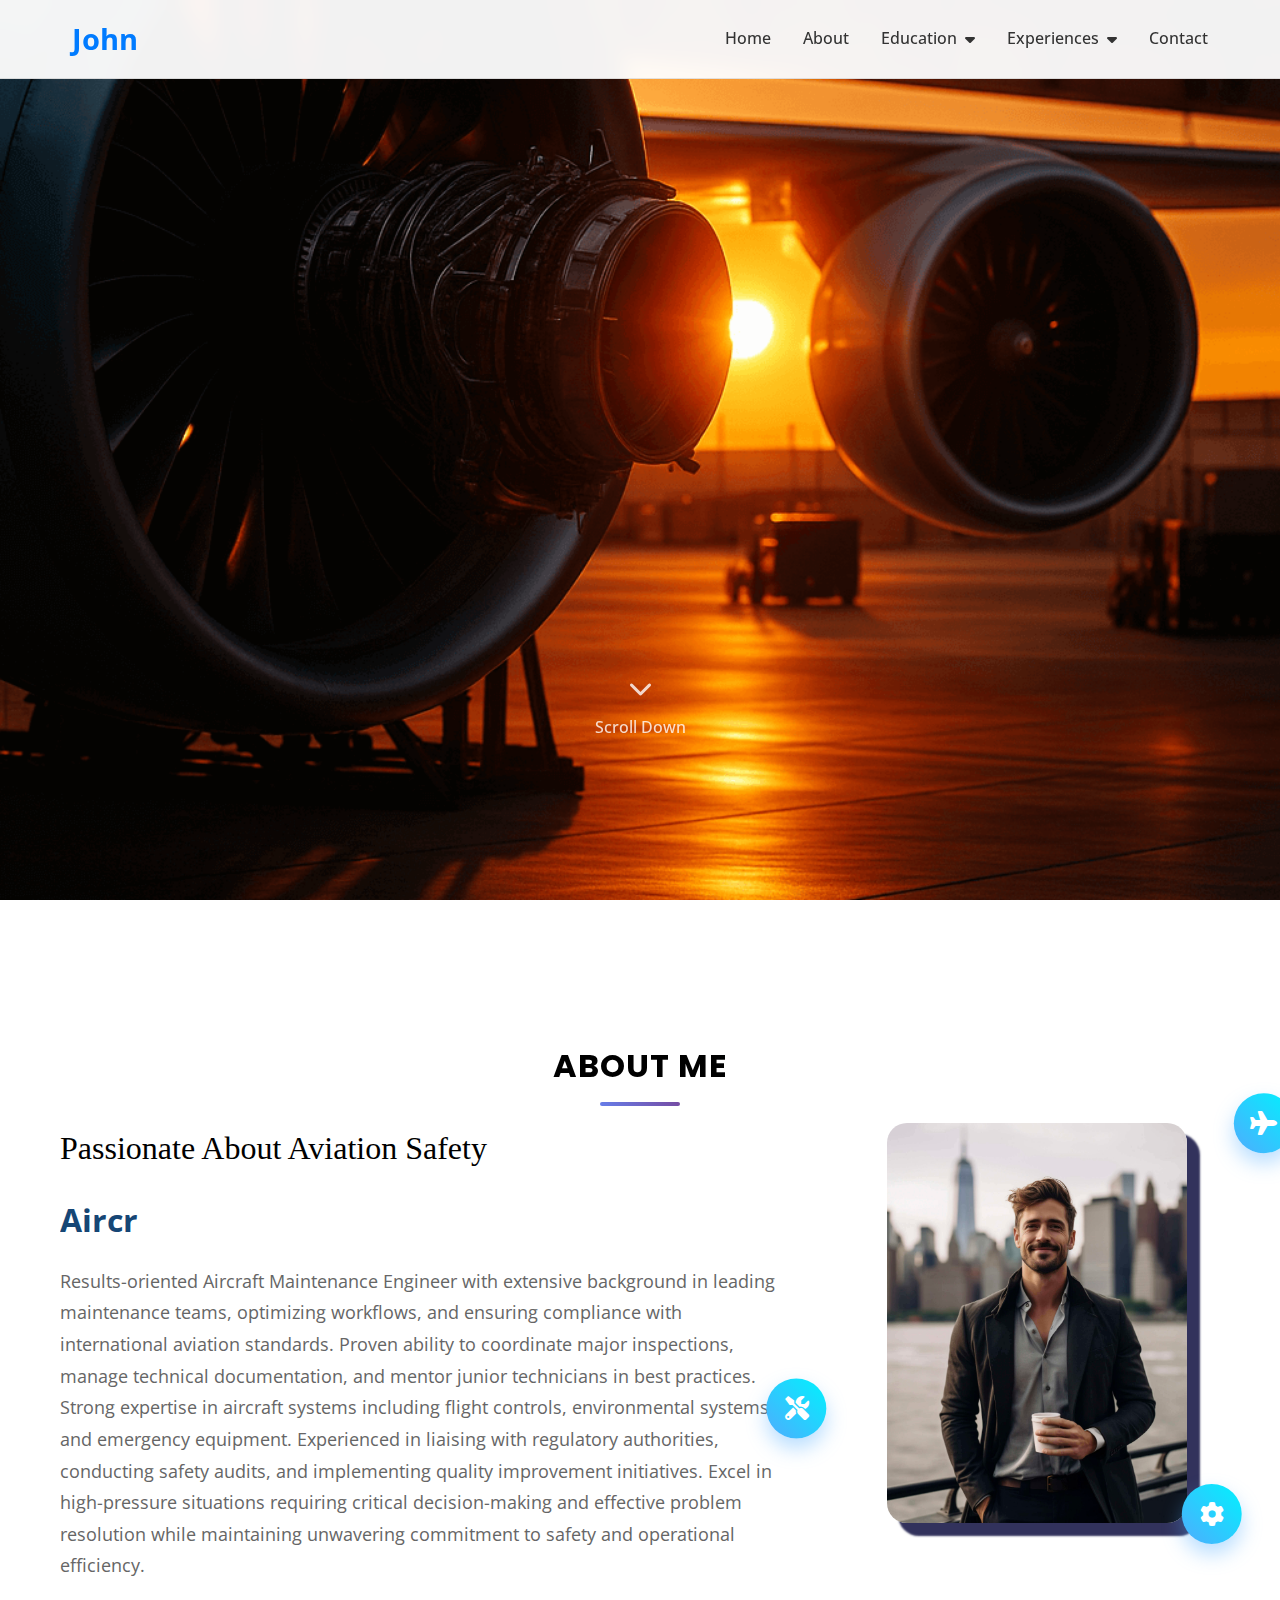
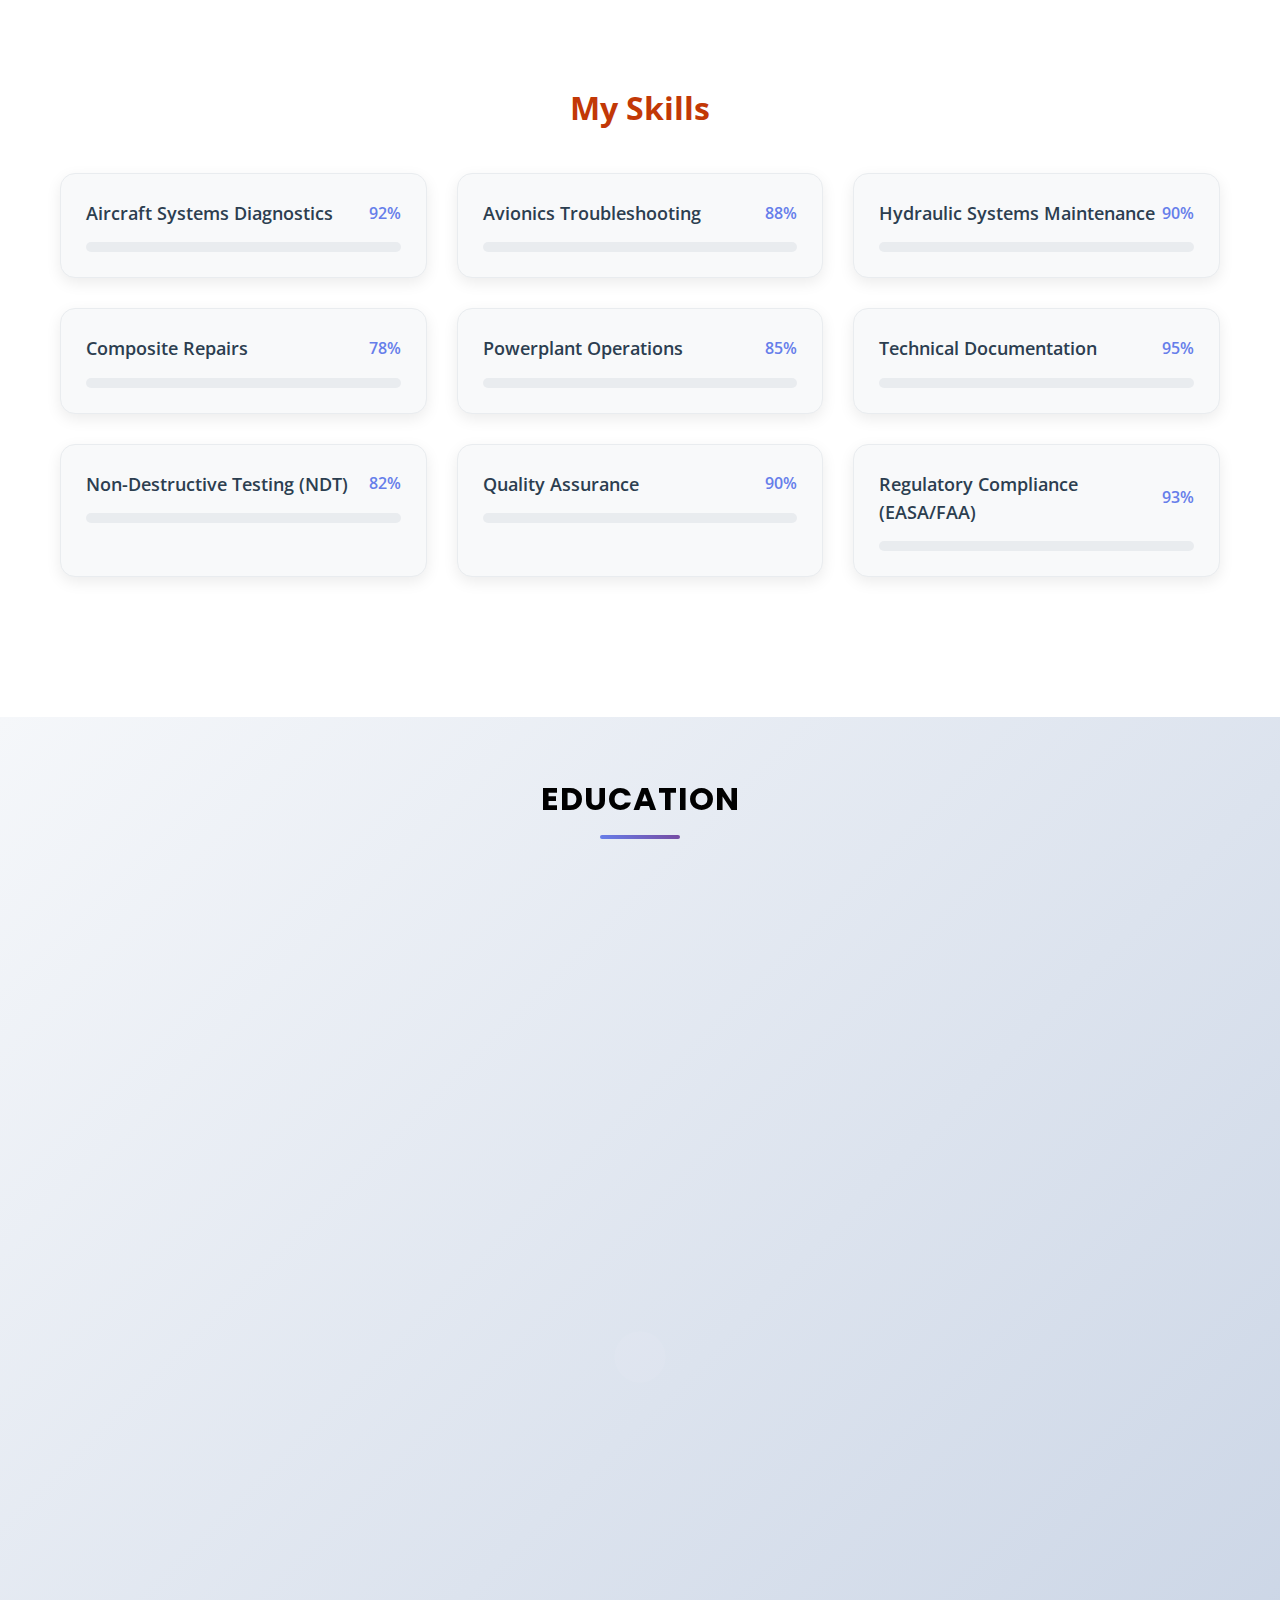
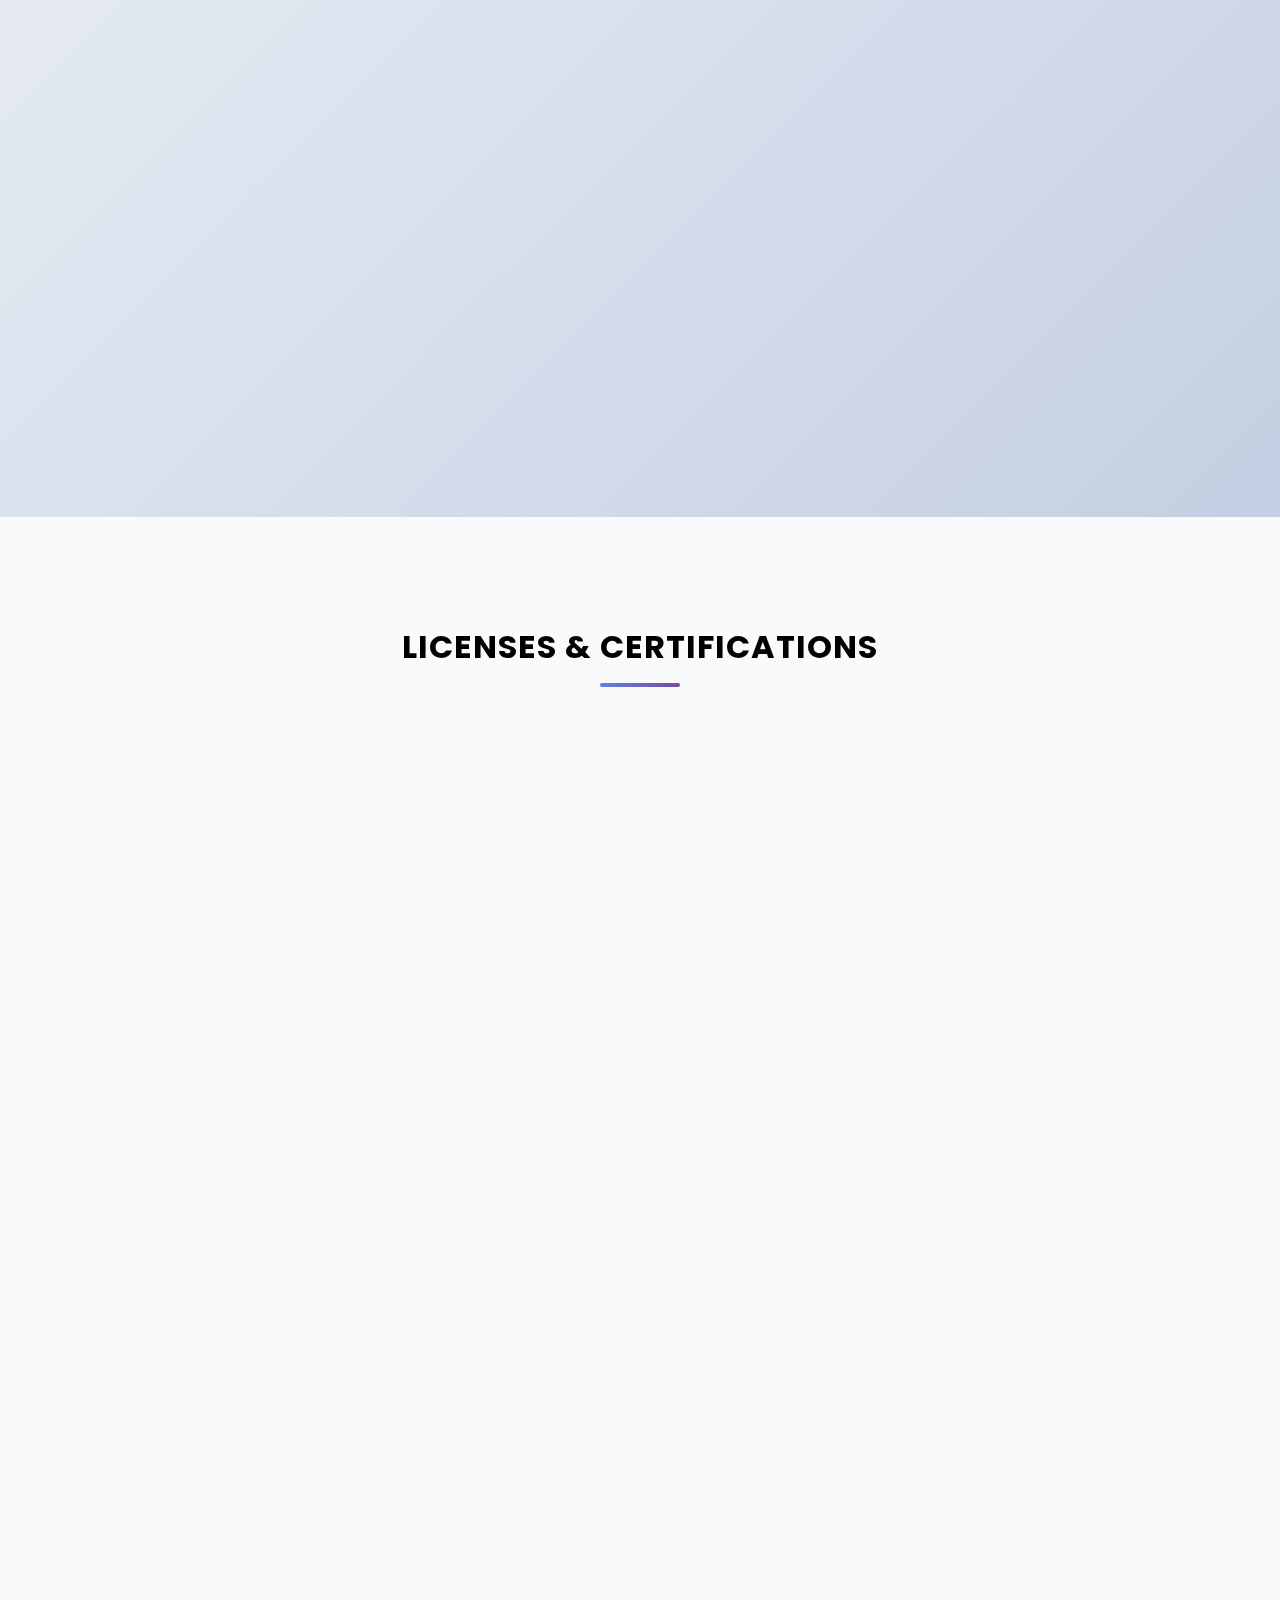
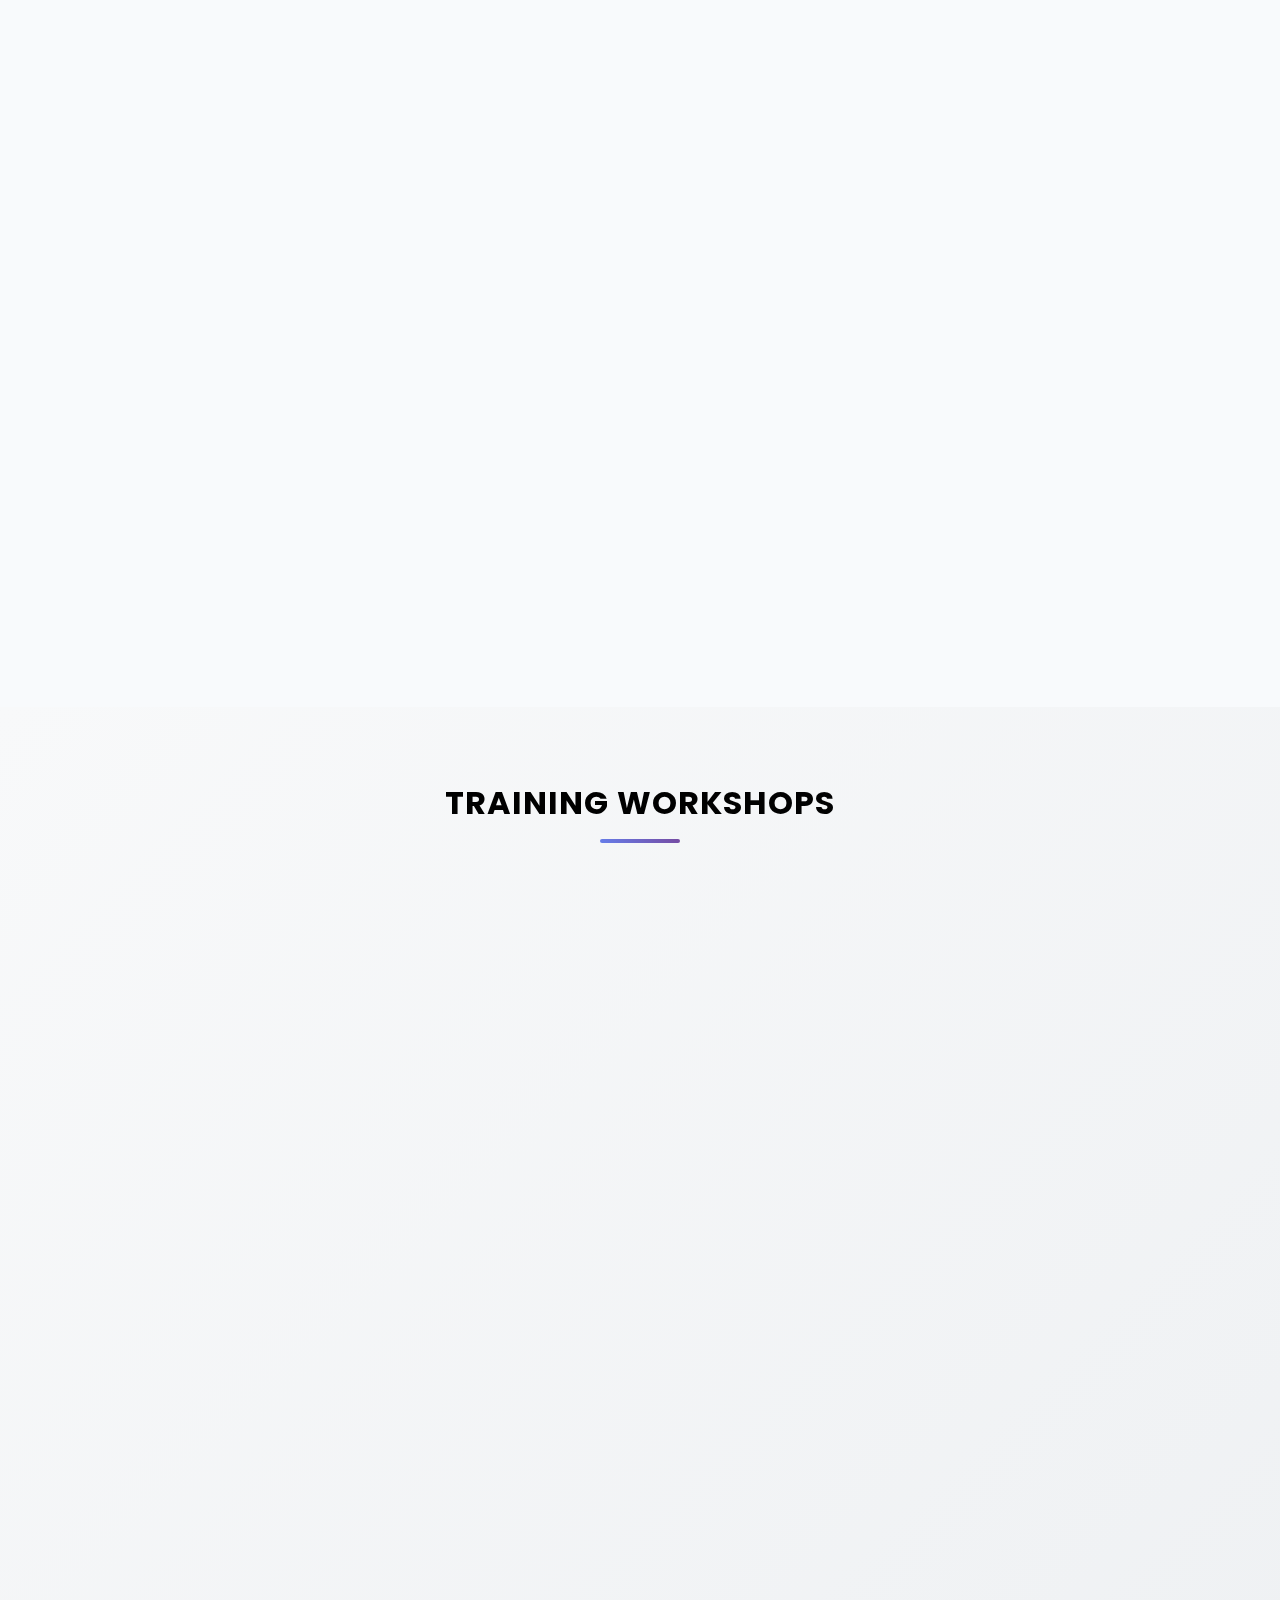
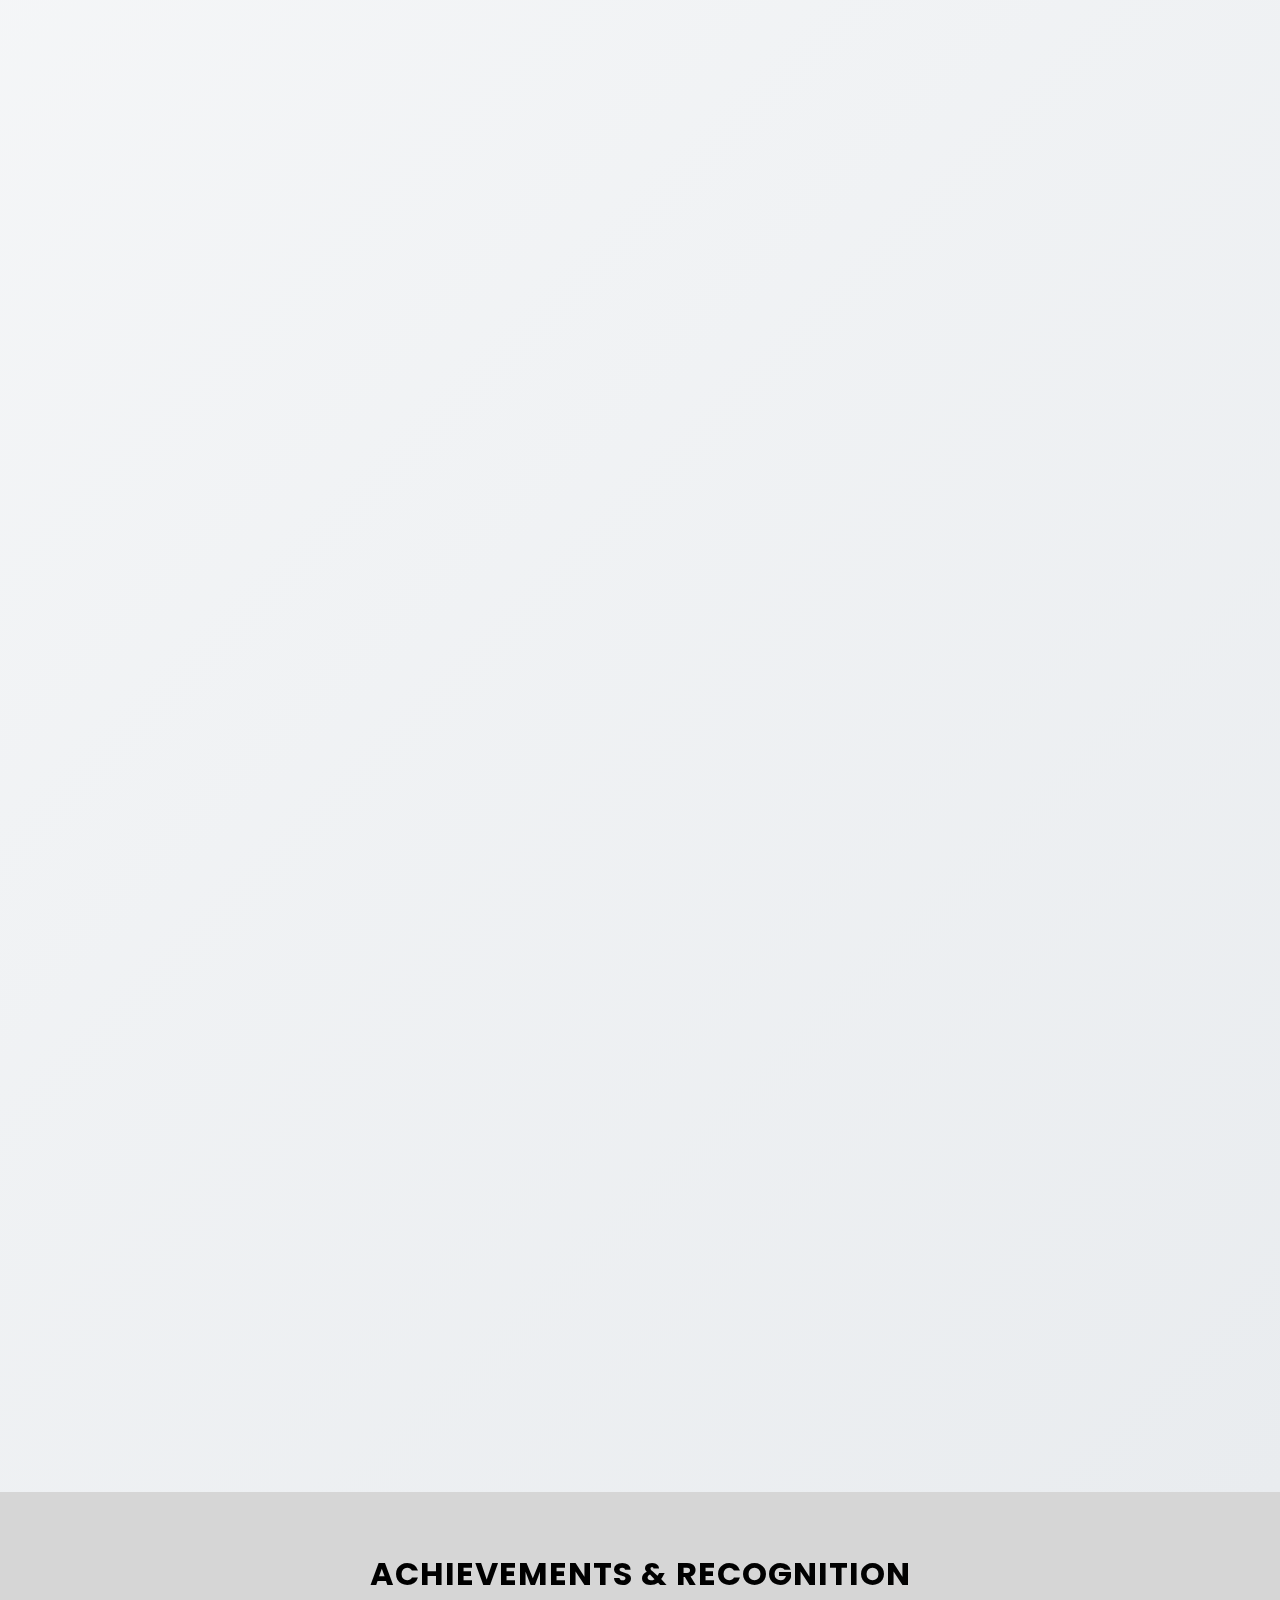
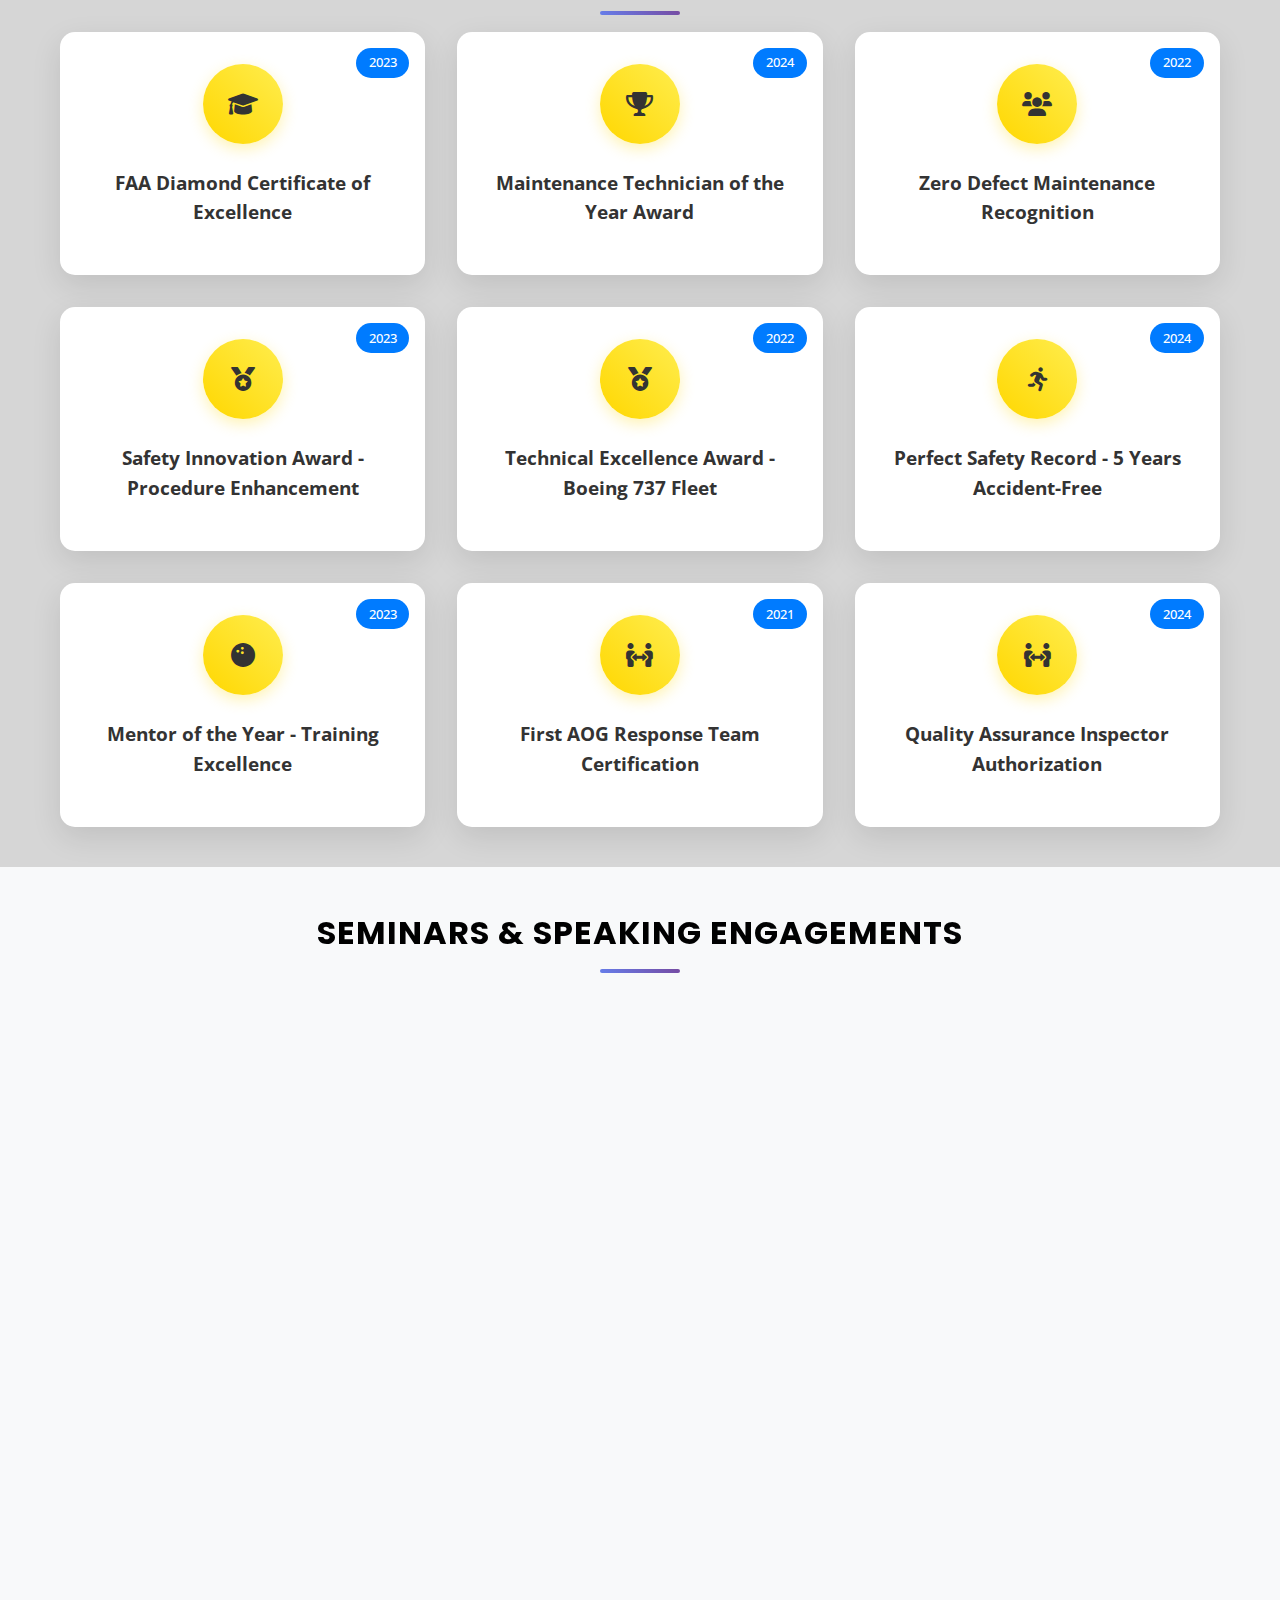
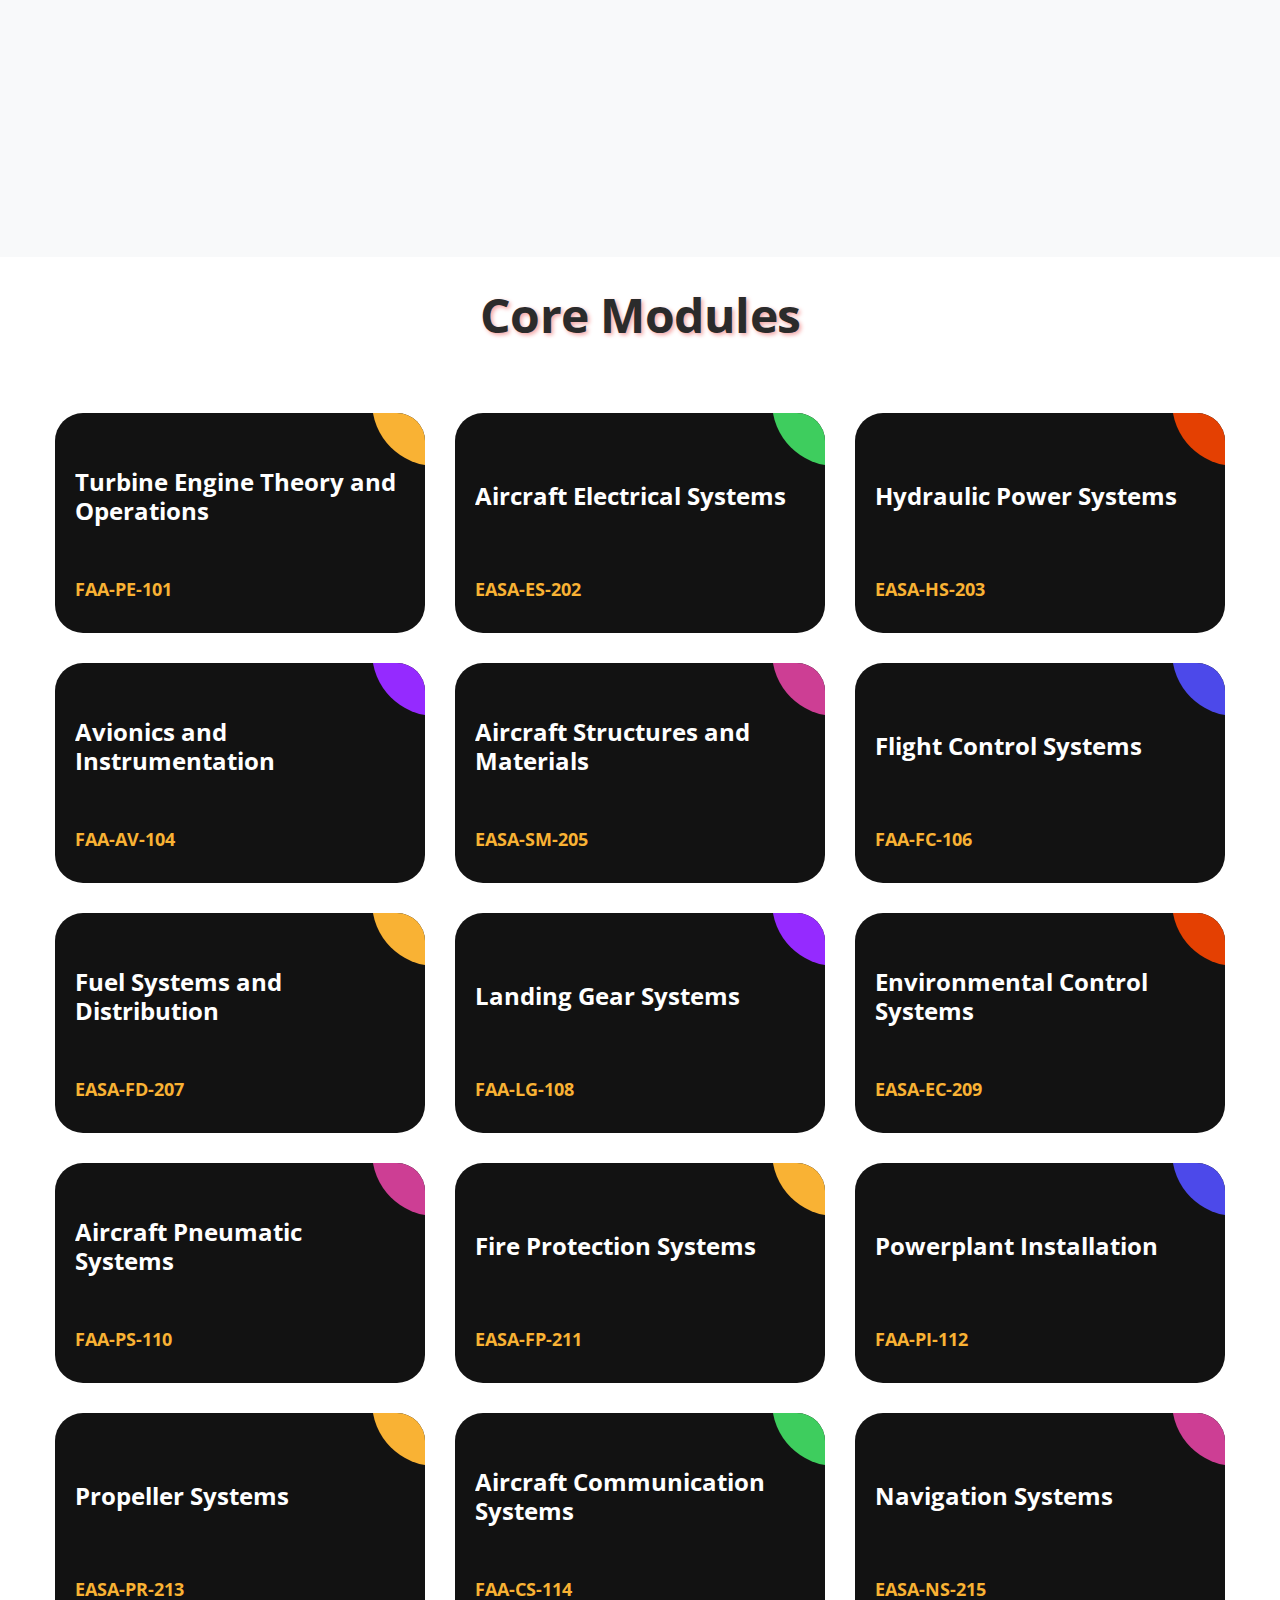
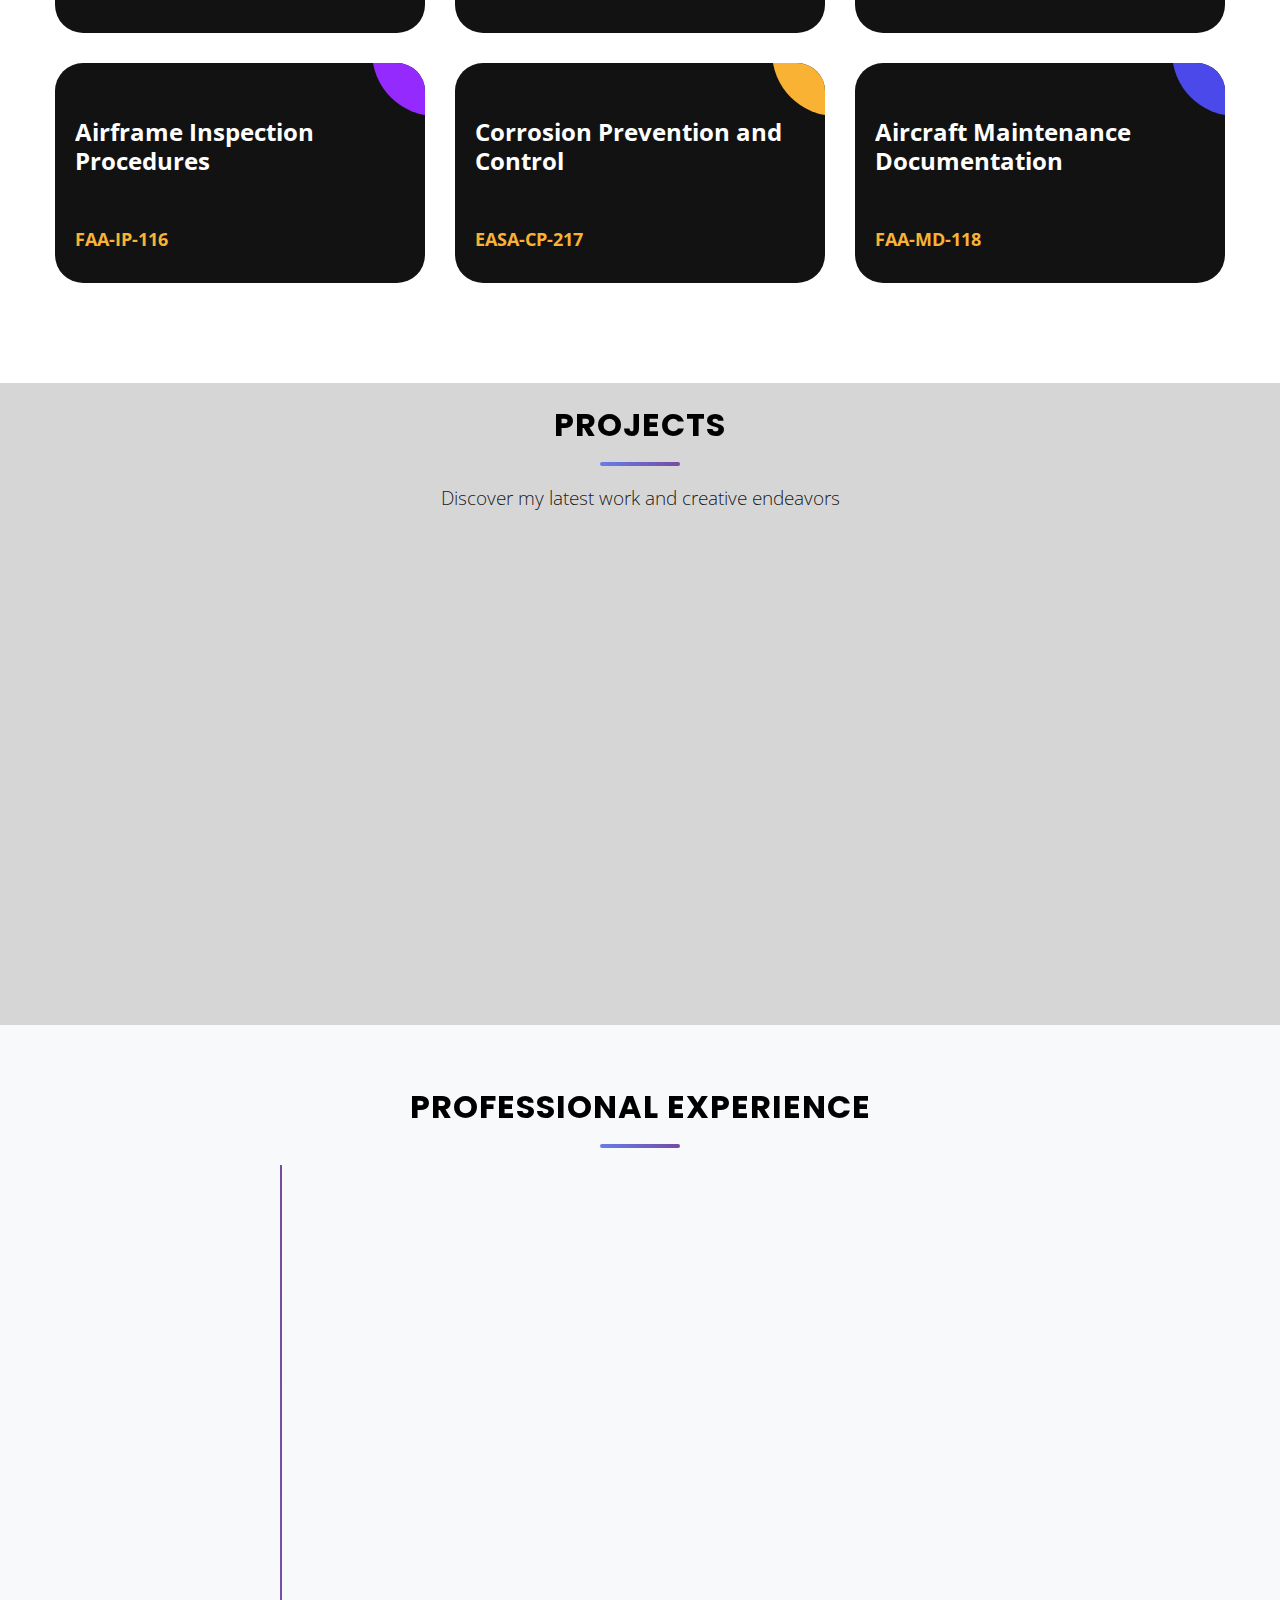
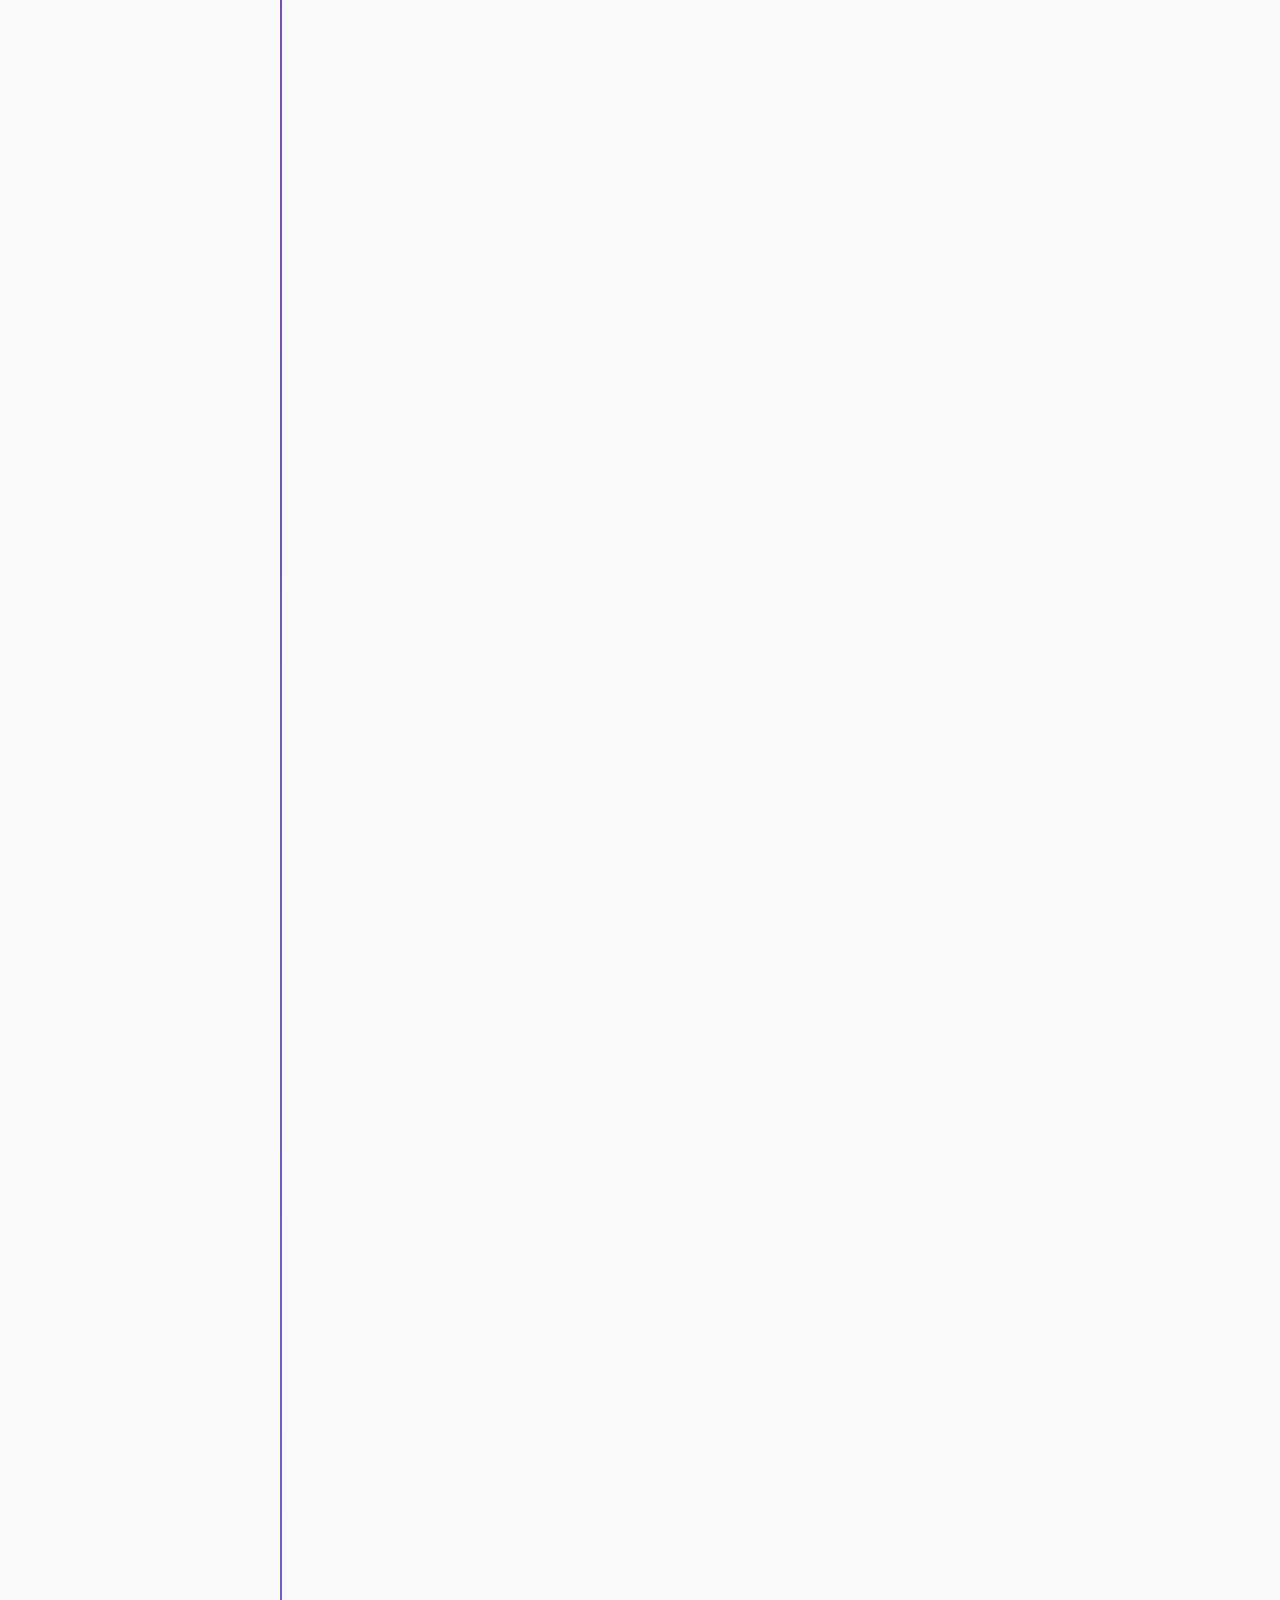
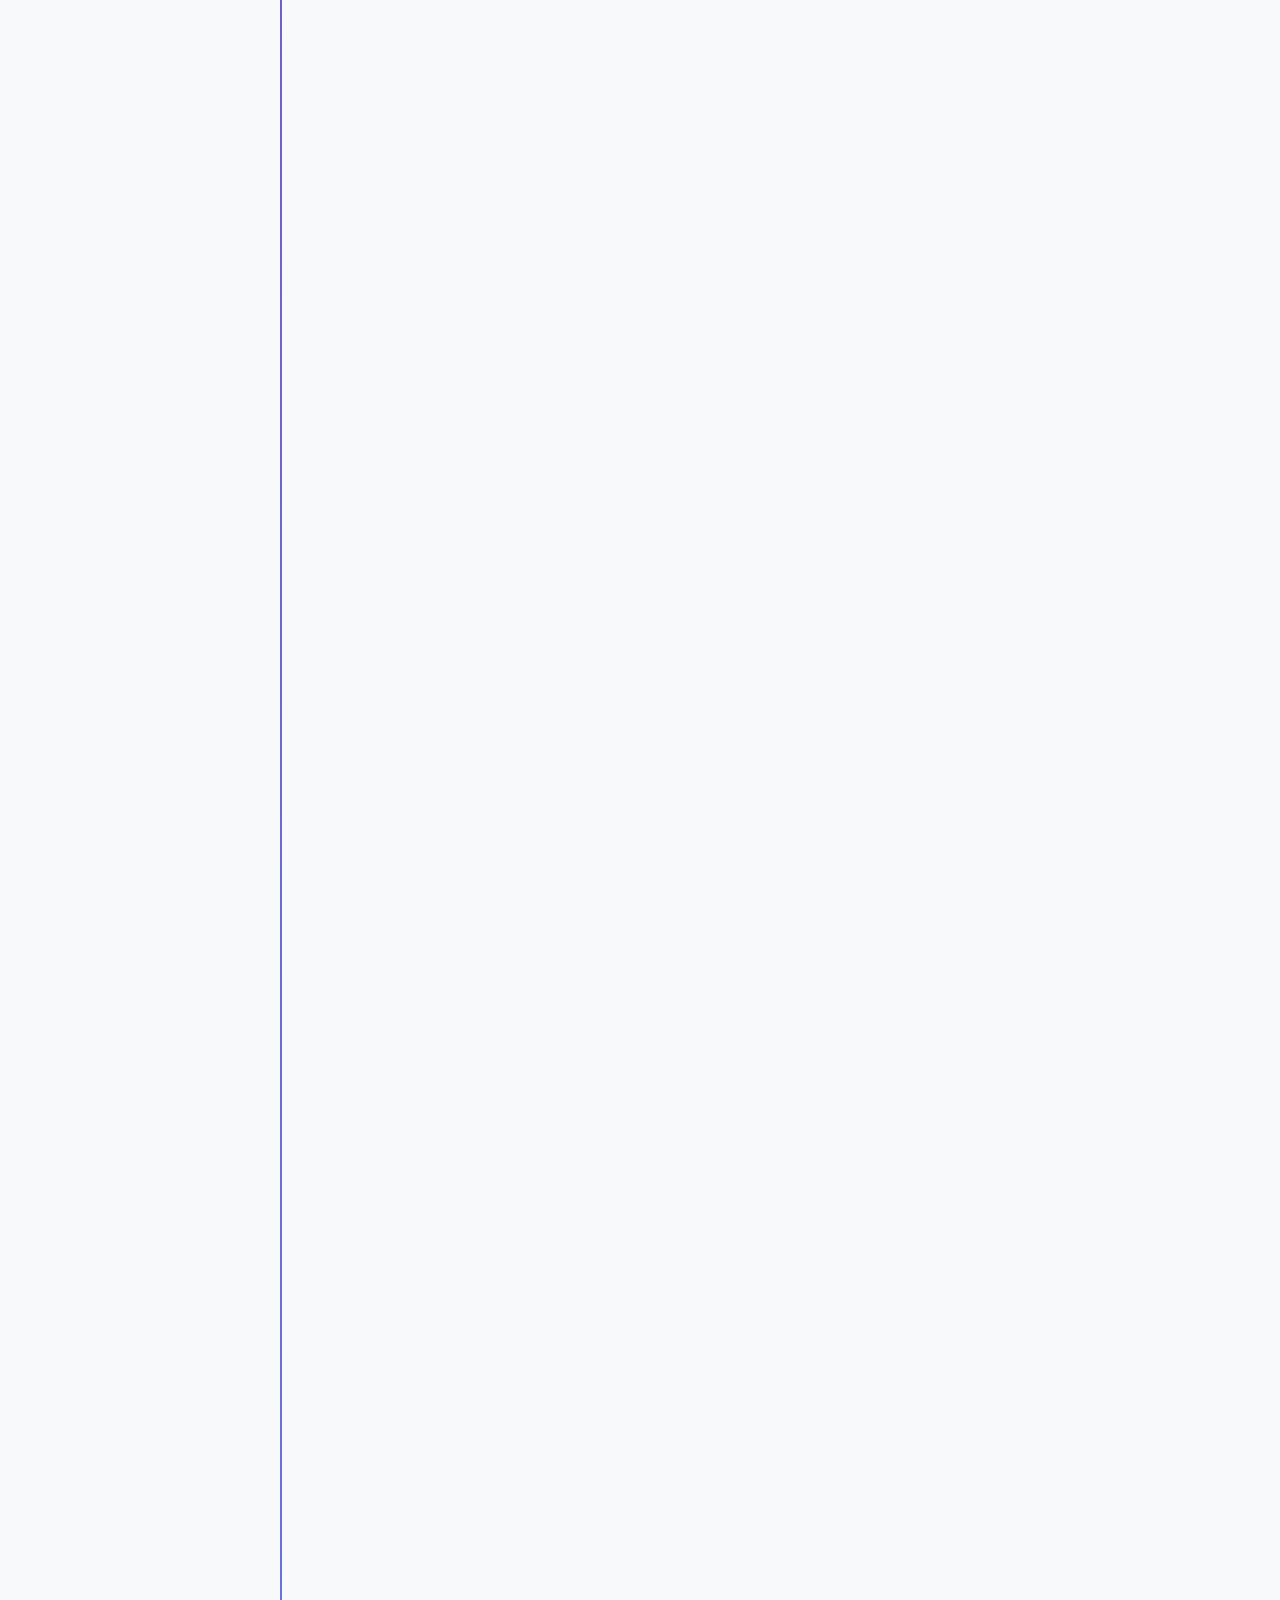
<file: index.html>
<!DOCTYPE html>
<html lang="en">
<head>
    <meta charset="UTF-8">
    <meta name="viewport" content="width=device-width, initial-scale=1.0, maximum-scale=1.0, user-scalable=no">
    <title>aero-engineer-portfolio</title>
    <link rel="stylesheet" href="https://cdnjs.cloudflare.com/ajax/libs/font-awesome/6.0.0/css/all.min.css">
    <!-- Add your CSS file here -->
   <link rel="stylesheet" href="assets/edu.css">
</head>
<body>
    <!-- Header with Navigation -->
    <header>
        <div class="nav-container">
            <div class="logo">
                <h2>John</h2>
            </div>
            <nav>
                <div class="menu-toggle" id="menu-toggle">
                    <span></span>
                    <span></span>
                    <span></span>
                </div>
                <ul id="nav-menu">
                    <li><a href="#home">Home</a></li>
                    <li><a href="#about">About</a></li>
                    <li class="dropdown">
                        <a href="#education">Education <i class="fas fa-caret-down"></i></a>
                        <ul class="dropdown-menu">
                            <li><a href="#training"><i class="fas fa-certificate"></i>Licenses</a></li>
                            <li><a href="#core"><i class="fa-solid fa-book-open"></i>Core Modules</a></li>
                            <li><a href="#projects"><i class="fa-solid fa-diagram-project"></i>Projects</a></li>
                            
                        </ul>
                    </li>
                    <li class="dropdown">
                        <a href="#experiences">Experiences <i class="fas fa-caret-down"></i></a>
                        <ul class="dropdown-menu">
                            <li><a href="#workshops"><i class="fas fa-chalkboard-teacher"></i>Training</a></li>
                            <li><a href="#achievements"><i class="fas fa-trophy"></i>Achievements</a></li>
                            <li><a href="#seminars"><i class="fas fa-users"></i>Seminars</a></li>
                        </ul>
                    </li>
                    <li><a href="#contact">Contact</a></li>
                </ul>
            </nav>
        </div>
    </header>

    

 <!-- Hero Section -->

 <section class="hero-section" id="home">
        <div class="hero-background"></div>
        <div class="hero-container">
            <div class="hero-content">
                <div class="text-container">
                   <!-- <h2 class="greeting">Hi, I am</h2>-->
                    <h1 class="name">John Mitchell</h1>
                    <h2 class="title">Aircraft Maintenance Engineer</h2>
                    <p class="description">Certified aerospace professional with 5+ years of experience in aircraft maintenance, safety inspections, and regulatory compliance. Specialized in commercial aviation and flight data analysis.</p>        
                    <div class="hero-buttons">
                        <a href="#contact" class="btn-primary">Get In Touch</a>
                        <a href="assets/cv/john-mitchell-cv.pdf" class="btn-secondary">Download CV</a>
                    </div>
                    
                    <div class="social-icons">
                        <a href="#" class="social-icon email" aria-label="Email">
                            <i class="fas fa-envelope"></i>
                        </a>
                        <a href="#" class="social-icon linkedin" target="_blank" aria-label="LinkedIn">
                            <i class="fab fa-linkedin"></i>
                        </a>
                        <a href="#" class="social-icon Twitter" target="_blank" aria-label="Twitter">
                            <i class="fab fa-twitter"></i>
                        </a>
                    </div>
                </div>
            </div>
            
            <!-- Responsive Scroll Indicator -->
        <div class="scroll-indicator">
            <div class="scroll-arrow">
                <i class="fas fa-chevron-down"></i>
            </div>
            <span class="scroll-text">Scroll Down</span>
        </div>
    </div>
</section>

                

    <!-- About Section -->
<section id="about" class="about">
        <div class="container">
            <h2 class="section-title">About Me</h2>
            
            <!-- About Content and Image Container -->
            <div class="about-main">
                <div class="about-content">
                    <h3>Passionate About Aviation Safety</h3>
                    <h4 id="typing-title">Senior Maintenance Engineer</h4>
                    <p>Results-oriented Aircraft Maintenance Engineer with extensive background in leading maintenance teams, optimizing workflows, and ensuring compliance with international aviation standards. Proven ability to coordinate major inspections, manage technical documentation, and mentor junior technicians in best practices. Strong expertise in aircraft systems including flight controls, environmental systems, and emergency equipment. Experienced in liaising with regulatory authorities, conducting safety audits, and implementing quality improvement initiatives. Excel in high-pressure situations requiring critical decision-making and effective problem resolution while maintaining unwavering commitment to safety and operational efficiency.</p>

                </div>
                
                <!-- Image Container -->
                <div class="about-image-container">
                    <!-- FIXED: Floating elements positioned outside image -->
                    <div class="floating-elements">
                        <div class="floating-icon aircraft">
                            <i class="fas fa-plane"></i>
                        </div>
                        <div class="floating-icon tools">
                            <i class="fas fa-tools"></i>
                        </div>
                        <div class="floating-icon cog">
                            <i class="fas fa-cog"></i>
                        </div>
                    </div>
                    <div class="about-image">
                        <img src="assets/img/author.jpg" alt=" Aircraft Engineer" class="profile-image">
                    </div>
                </div>
            </div>
            
            <!-- Skills Section (Under About Content) -->
            <div class="skills-section">
                <h3>My Skills</h3>
                <div class="skills-grid">
                    <div class="skill-item">
                        <div class="skill-header">
                            <span class="skill-name">Aircraft Systems Diagnostics</span>
                            <span class="skill-percentage">92%</span>
                        </div>
                        <div class="skill-bar">
                            <div class="skill-progress" data-percentage="92"></div>
                        </div>
                    </div>
                    <div class="skill-item">
                        <div class="skill-header">
                            <span class="skill-name">Avionics Troubleshooting</span>
                            <span class="skill-percentage">88%</span>
                        </div>
                        <div class="skill-bar">
                            <div class="skill-progress" data-percentage="88"></div>
                        </div>
                    </div>
                    <div class="skill-item">
                        <div class="skill-header">
                            <span class="skill-name">Hydraulic Systems Maintenance</span>
                            <span class="skill-percentage">90%</span>
                        </div>
                        <div class="skill-bar">
                            <div class="skill-progress" data-percentage="90"></div>
                        </div>
                    </div>
                    <div class="skill-item">
                        <div class="skill-header">
                            <span class="skill-name">Composite Repairs</span>
                            <span class="skill-percentage">78%</span>
                        </div>
                        <div class="skill-bar">
                            <div class="skill-progress" data-percentage="78"></div>
                        </div>
                    </div>
                    <div class="skill-item">
                        <div class="skill-header">
                            <span class="skill-name">Powerplant Operations</span>
                            <span class="skill-percentage">85%</span>
                        </div>
                        <div class="skill-bar">
                            <div class="skill-progress" data-percentage="85"></div>
                        </div>
                    </div>
                    <div class="skill-item">
                        <div class="skill-header">
                            <span class="skill-name">Technical Documentation</span>
                            <span class="skill-percentage">95%</span>
                        </div>
                        <div class="skill-bar">
                            <div class="skill-progress" data-percentage="95"></div>
                        </div>
                    </div>
                    <div class="skill-item">
                        <div class="skill-header">
                            <span class="skill-name">Non-Destructive Testing (NDT)</span>
                            <span class="skill-percentage">82%</span>
                        </div>
                        <div class="skill-bar">
                            <div class="skill-progress" data-percentage="82"></div>
                        </div>
                    </div>
                    <div class="skill-item">
                        <div class="skill-header">
                            <span class="skill-name">Quality Assurance</span>
                            <span class="skill-percentage">90%</span>
                        </div>
                        <div class="skill-bar">
                            <div class="skill-progress" data-percentage="90"></div>
                        </div>
                    </div>
                    <div class="skill-item">
                        <div class="skill-header">
                            <span class="skill-name">Regulatory Compliance (EASA/FAA)</span>
                            <span class="skill-percentage">93%</span>
                        </div>
                        <div class="skill-bar">
                            <div class="skill-progress" data-percentage="93"></div>
                        </div>
                    </div>
                </div>
            </div>
        </div>
    </section>

    <!-- Education Section -->

    <section class="education-section" id="education">
        <div class="container">
            <h2 class="section-title">Education</h2>
            <div class="education-content">
                <div class="education-item">
                    <div class="education-icon">
                        <i class="fas fa-graduation-cap"></i>
                    </div>
                    <div class="education-info">
                        <h3>Bachelor of Engineering in Aeronautical Engineering</h3>
                        <div class="institution">Purdue University</div>
                        <div class="year">2014 - 2018</div>
                        <p>Specialized curriculum in aircraft structures, materials engineering, and propulsion technology. Completed internship with major airline performing line maintenance operations. Active member of American Institute of Aeronautics and Astronautics (AIAA).</p>
                        <div class="education-highlights">
                            <span class="highlight">Dean's List</span>
                            <span class="highlight">Research Assistant</span>
                        </div>
                    </div>
                </div>
                
                <div class="education-item">
                    <div class="education-icon">
                        <i class="fas fa-certificate"></i>
                    </div>
                    <div class="education-info">
                        <h3>Aircraft Maintenance Engineer License (AME)</h3>
                        <div class="institution">Aviation Technical College</div>
                        <div class="year">2019 - 2021</div>
                        <p>Intensive hands-on training program covering airframe and powerplant maintenance. Completed 1,900 hours of practical experience with various aircraft types. Earned FAA Airframe & Powerplant (A&P) certification with Authorization for Return to Service.</p>
                        <div class="education-highlights">
                            <span class="highlight">FAA A&P Licensed</span>
                            <span class="highlight">Top of Class</span>
                        </div>
                    </div>
                </div>
                
                <div class="education-item">
                    <div class="education-icon">
                        <i class="fas fa-award"></i>
                    </div>
                    <div class="education-info">
                        <h3>EASA Part-66 Category B1.1 License</h3>
                        <div class="institution">European Aviation Safety Agency</div>
                        <div class="year">2020 - 2021</div>
                        <p>Comprehensive certification for maintenance of turbine-powered aircraft including Airbus and Boeing types. Completed required training modules covering aircraft structures, electrical systems, avionics, and powerplant. Authorized for certifying maintenance on commercial transport aircraft.</p>
                        <div class="education-highlights">
                            <span class="highlight">Type Rated: A320/B737</span>
                            <span class="highlight">Inspection Authorization</span>
                        </div>
                    </div>
                </div>
            </div>
        </div>
    </section>

    <!-- Training Section -->


    <section id="training" class="training-section">
        <div class="container">
            <h2 class="section-title">Licenses & Certifications</h2>
            <div class="training-grid">
                <div class="training-card">
                    <div class="certification-badge">Certified</div>
                    <div class="image-container">
                        <img src="assets/img/certificate.jpg" alt="certificate"> 
                        
                    </div>
                    <div class="card-content">
                        <div class="card-header">
                            
                        </div>
                        <h3>Boeing 737 NG Type Rating</h3>
                        <p>Boeing Training Center</p>
                        <div class="card-footer">
                            <span class="date">Valid until 2025</span>
                        </div>
                    </div>
                </div>
                
                <div class="training-card">
                    <div class="certification-badge">Certified</div>
                    <div class="image-container">
                     <img src="assets/img/certificate.jpg" alt="certificate"> 
                       
                    </div>
                    <div class="card-content">
                        <div class="card-header">
                            
                        </div>
                        <h3>Airbus A320 Family Maintenance</h3>
                        <p>Airbus Training Services</p>
                        <div class="card-footer">
                            <span class="date">Valid until 2026</span>
                        </div>
                    </div>
                </div>
                
                <div class="training-card">
                    <div class="certification-badge">Certified</div>
                    <div class="image-container">
                        <img src="assets/img/certificate.jpg" alt="certificate"> 
                        
                    </div>
                    <div class="card-content">
                        <div class="card-header">
                            
                        </div>
                       <h3>EWIS (Electrical Wiring Interconnection Systems)</h3>
                        <p>FAA Approved Training Organization</p>
                        <div class="card-footer">
                            <span class="date">Issued Mar 2024</span>
                        </div>
                    </div>
                </div>

                  <div class="training-card">
                    <div class="certification-badge">Certified</div>
                    <div class="image-container">
                        <img src="assets/img/certificate.jpg" alt="certificate"> 
                        
                    </div>
                    <div class="card-content">
                        <div class="card-header">
                            
                        </div>
                        <h3>Human Factors in Aviation Maintenance</h3>
                        <p>International Air Transport Association (IATA)</p>
                        <div class="card-footer">
                            <span class="date">Issued Sep 2023</span>
                        </div>
                    </div>
                </div>

                  <div class="training-card">
                    <div class="certification-badge">Certified</div>
                    <div class="image-container">
                        <img src="assets/img/certificate.jpg" alt="certificate"> 
                        
                    </div>
                    <div class="card-content">
                        <div class="card-header">
                           
                        </div>
                        <h3>Composite Structures Repair</h3>
                        <p>ABARIS Training</p>
                        <div class="card-footer">
                            <span class="date">Valid until 2025</span>
                        </div>
                    </div>
                </div>

                  <div class="training-card">
                    <div class="certification-badge">Certified</div>
                    <div class="image-container">
                        <img src="assets/img/certificate.jpg" alt="certificate "> 
                        
                    </div>
                    <div class="card-content">
                        <div class="card-header">
                            
                        </div>
                        <h3>NDT Level II - Eddy Current</h3>
                        <p>American Society for Nondestructive Testing</p>
                        <div class="card-footer">
                           <span class="date">Valid until 2026</span>
                        </div>
                    </div>
                </div>

                  <div class="training-card">
                    <div class="certification-badge">Certified</div>
                    <div class="image-container">
                        <img src="assets/img/certificate.jpg" alt=" certificate "> 
                        
                    </div>
                    <div class="card-content">
                        <div class="card-header">
                            
                        </div>
                        <h3>Safety Management Systems (SMS)</h3>
                        <p>Civil Aviation Authority</p>
                        <div class="card-footer">
                            <span class="date">Issued Nov 2023</span>
                        </div>
                    </div>
                </div>

                  <div class="training-card">
                    <div class="certification-badge">Certified</div>
                    <div class="image-container">
                        <img src="assets/img/certificate.jpg" alt="certificate"> 
                        
                    </div>
                    <div class="card-content">
                        <div class="card-header">
                            
                        </div>
                        <h3>Fuel Tank Safety Training</h3>
                        <p>FAA Part 147 Approved School</p>
                        <div class="card-footer">
                            <span class="date">Issued Apr 2023</span>
                        </div>
                    </div>
                </div>

                  <div class="training-card">
                    <div class="certification-badge">Certified</div>
                    <div class="image-container">
                        <img src="assets/img/certificate.jpg" alt="certificate "> 
                        
                    </div>
                    <div class="card-content">
                        <div class="card-header">
                            
                        </div>
                        <h3>Line Maintenance Certifying Staff</h3>
                        <p>EASA Part-145 Approval</p>
                        <div class="card-footer">
                            <span class="date">Valid until 2025</span>
                        </div>
                    </div>
                </div>
            </div>
        </div>
    </section>

    <!-- Workshop Section -->

    <!-- Workshop Section -->
<section class="workshop-section" id="workshops">
    <div class="container">
        <h2 class="section-title">Training Workshops</h2>
        
        <div class="loading" id="loading">
            <div class="spinner"></div>
            <p>Loading workshops...</p>
        </div>
        
        <div class="workshop-grid" id="workshopGrid">
            <div class="workshop-card" data-workshop="delta-airlines" tabindex="0">
                <i class="fas fa-plane"></i>
                <h3>Delta Air Lines Technical Operations</h3>
                <h4>Hartsfield-Jackson Atlanta International Airport</h4>
                <p>Advanced training in Boeing 737 MAX systems including MCAS, flight control computers, and electrical power generation. Focus on line maintenance procedures, troubleshooting techniques, and efficient aircraft turnaround operations.</p>
                <div class="workshop-details">
                    <span class="duration">Duration: 5 days, March 2024</span>
                    <span class="certification">Aircraft Type: Boeing 737 MAX 8/9</span>
                </div>
            </div>
            
            <div class="workshop-card" data-workshop="american-airlines" tabindex="0">
                <i class="fas fa-tools"></i>
                <h3>American Airlines Maintenance Base</h3>
                <h4>Tulsa International Airport</h4>
                <p>Comprehensive heavy maintenance training covering C-check procedures for Airbus A321neo aircraft. Hands-on experience with structural inspections, corrosion treatment, and major component replacement including landing gear overhaul.</p>
                <div class="workshop-details">
                    <span class="duration">Duration: 10 days, January 2024</span>
                    <span class="certification">Aircraft Type: Airbus A321neo</span>
                </div>
            </div>

            <div class="workshop-card" data-workshop="united-airlines" tabindex="0">
                <i class="fas fa-tools"></i>
                <h3>United Airlines Technical Operations Center</h3>
                <h4>San Francisco International Airport</h4>
                <p>Specialized training in Boeing 787 Dreamliner composite structures, advanced materials repair techniques, and lightning strike damage assessment. Included certification for composite repairs on primary and secondary structures.</p>
                <div class="workshop-details">
                    <span class="duration">Duration: 7 days, November 2023</span>
                    <span class="certification">Aircraft Type: Boeing 787-8/9/10</span>
                </div>
            </div>

            <div class="workshop-card" data-workshop="southwest-airlines" tabindex="0">
                <i class="fas fa-wrench"></i>
                <h3>Southwest Airlines Maintenance Facility</h3>
                <h4>Dallas Love Field Airport</h4>
                <p>Intensive line maintenance workshop focused on rapid troubleshooting, minimum equipment list (MEL) operations, and aircraft on ground (AOG) response procedures. Emphasis on maintaining schedule integrity while ensuring safety compliance.</p>
                <div class="workshop-details">
                    <span class="duration">Duration: 3 days, September 2023</span>
                    <span class="certification">Aircraft Type: Boeing 737-700/800</span>
                </div>
            </div>

            <div class="workshop-card" data-workshop="lufthansa" tabindex="0">
                <i class="fas fa-microchip"></i>
                <h3>Lufthansa Technik AG</h3>
                <h4>Hamburg Airport, Germany</h4>
                <p>Advanced avionics troubleshooting workshop covering flight management systems, autopilot integration, and navigation equipment. Training included use of specialized test equipment and diagnostic software for modern glass cockpit aircraft.</p>
                <div class="workshop-details">
                    <span class="duration">Duration: 6 days, June 2023</span>
                    <span class="certification">Aircraft Type: Airbus A350 XWB</span>
                </div>
            </div>

            <div class="workshop-card" data-workshop="air-canada" tabindex="0">
                <i class="fas fa-cog"></i>
                <h3>Air Canada Technical Services</h3>
                <h4>Toronto Pearson International Airport</h4>
                <p>Engine run procedures and powerplant systems training for CFM56 and LEAP engines. Covered performance monitoring, vibration analysis, borescope inspections, and engine trend monitoring techniques.</p>
                <div class="workshop-details">
                    <span class="duration">Duration: 4 days, April 2023</span>
                    <span class="certification">Engine Type: CFM56-7B, LEAP-1B</span>
                </div>
            </div>

            <div class="workshop-card" data-workshop="emirates" tabindex="0">
                <i class="fas fa-plane-departure"></i>
                <h3>Emirates Engineering</h3>
                <h4>Dubai International Airport, UAE</h4>
                <p>Wide-body aircraft maintenance workshop focusing on Boeing 777 and Airbus A380 systems. Training included hydraulic power systems, fly-by-wire flight controls, and advanced environmental control systems for large aircraft.</p>
                <div class="workshop-details">
                    <span class="duration">Duration: 8 days, February 2023</span>
                    <span class="certification">Aircraft Type: Boeing 777-300ER, Airbus A380</span>
                </div>
            </div>

            <div class="workshop-card" data-workshop="jetblue" tabindex="0">
                <i class="fas fa-jet-fighter"></i>
                <h3>JetBlue Airways Technical Operations</h3>
                <h4>John F. Kennedy International Airport</h4>
                <p>Practical workshop on Airbus A220 new generation systems including Pratt & Whitney PW1500G geared turbofan engines, advanced cockpit systems, and fly-by-wire controls. Focus on transition training for personnel from previous aircraft types.</p>
                <div class="workshop-details">
                    <span class="duration">Duration: 5 days, December 2022</span>
                    <span class="certification">Aircraft Type: Airbus A220-300</span>
                </div>
            </div>
        </div>
    </div>
</section>

 

    <!-- Achievements Section -->
    <section class="achievements-section" id="achievements">
        <div class="container">
            <h2 class="section-title">Achievements & Recognition</h2>
            <div class="achievements-grid">
                <div class="achievement-item">
                    <div class="achievement-year">2023</div>
                    <div class="achievement-icon">
                        <i class="fas fa-graduation-cap"></i>
                    </div>
                    <h3>FAA Diamond Certificate of Excellence</h3>
                    
                </div>
                
                <div class="achievement-item">
                    <div class="achievement-year">2024</div>
                    <div class="achievement-icon">
                        <i class="fas fa-trophy"></i>
                    </div>
                    <h3>Maintenance Technician of the Year Award</h3>
                    
                </div>
                
                
                <div class="achievement-item">
                    <div class="achievement-year">2022</div>
                    <div class="achievement-icon">
                        <i class="fas fa-users"></i>
                    </div>
                    <h3>Zero Defect Maintenance Recognition</h3>
                    
                </div>
                
                <div class="achievement-item">
                    <div class="achievement-year">2023</div>
                    <div class="achievement-icon">
                        <i class="fas fa-medal"></i>
                    </div>
                    <h3>Safety Innovation Award - Procedure Enhancement</h3>
                    
                </div>
                
                <div class="achievement-item">
                    <div class="achievement-year">2022</div>
                    <div class="achievement-icon">
                        <i class="fas fa-medal"></i>
                    </div>
                    <h3>Technical Excellence Award - Boeing 737 Fleet</h3>
                    
                </div>

                <div class="achievement-item">
                    <div class="achievement-year">2024</div>
                    <div class="achievement-icon">
                        <i class="fa-solid fa-person-running"></i>
                    </div>
                    <h3>Perfect Safety Record - 5 Years Accident-Free</h3>
                    
                </div>

                <div class="achievement-item">
                    <div class="achievement-year">2023</div>
                    <div class="achievement-icon">
                       <i class="fa-solid fa-bowling-ball"></i>
                    </div>
                    <h3>Mentor of the Year - Training Excellence</h3>
                    
                </div>

                <div class="achievement-item">
                    <div class="achievement-year">2021</div>
                    <div class="achievement-icon">
                        <i class="fa-solid fa-people-arrows"></i>
                    </div>
                    <h3>First AOG Response Team Certification</h3>
                    
                </div>

                <div class="achievement-item">
                    <div class="achievement-year">2024</div>
                    <div class="achievement-icon">
                        <i class="fa-solid fa-people-arrows"></i>
                    </div>
                    <h3>Quality Assurance Inspector Authorization</h3>
                    
                </div>
            </div>
        </div>
    </section>


    <!-- Seminar Section -->
    <section class="seminar-section" id="seminars">
        <div class="container">
            <h2 class="section-title">Seminars & Speaking Engagements</h2>
            <div class="seminar-timeline">
                <div class="seminar-item">
                    <div class="seminar-icon">
                        <i class="fas fa-microphone"></i>
                    </div>
                    <div class="seminar-info">
                        <h3>Advanced Composite Repair Technologies in Modern Aviation</h3>
                        <div class="venue">International Aviation Maintenance Conference, Las Vegas</div>
                        <div class="period">April 15-16, 2024 (Two Days)</div>
                    </div>
                </div>
                      
                <div class="seminar-item">
                    <div class="seminar-icon">
                        <i class="fas fa-mobile-alt"></i>
                    </div>
                    <div class="seminar-info">
                        <h3>Predictive Maintenance and Data Analytics for Aircraft Reliability</h3>
                        <div class="venue">MRO Americas Conference, Orlando</div>
                        <div class="period">October 22, 2023 (One Day)</div>
                        
                    </div>
                </div>

                <div class="seminar-item">
                    <div class="seminar-icon">
                        <i class="fas fa-mobile-alt"></i>
                    </div>
                    <div class="seminar-info">
                        <h3>Electric and Hybrid Aircraft Propulsion Systems</h3>
                        <div class="venue">Aviation Week MRO Europe, London</div>
                        <div class="period">September 8-9, 2023 (Two Days)</div>
                        
                    </div>
                </div>

                <div class="seminar-item">
                    <div class="seminar-icon">
                        <i class="fas fa-mobile-alt"></i>
                    </div>
                    <div class="seminar-info">
                        <h3>Human Factors and Safety Culture in Aviation Maintenance</h3>
                        <div class="venue">Flight Safety Foundation Annual Seminar</div>
                        <div class="period">November 11, 2023 (One Day)</div> 
                    </div>
                </div>
            </div>
        </div>
    </section>

    
    <!--core modules-->

<section class="core-modules-section" id="core">
        <h2 class="section-headings">Core Modules</h2>
        <div class="ag-format-container">
            <div class="ag-courses_box">
                <div class="ag-courses_item">
                    <div class="ag-courses-item_content">
                        <div class="ag-courses-item_bg"></div>
                        <div class="ag-courses-item_title">
                            Turbine Engine Theory and Operations
                        </div>
                        <div class="ag-courses-item_date-box">
                            <span class="ag-courses-item_date">
                                FAA-PE-101
                            </span>
                        </div>
                    </div>
                </div>

                <div class="ag-courses_item">
                    <div class="ag-courses-item_content">
                        <div class="ag-courses-item_bg"></div>
                        <div class="ag-courses-item_title">
                            Aircraft Electrical Systems
                        </div>
                        <div class="ag-courses-item_date-box">
                            <span class="ag-courses-item_date">
                                EASA-ES-202
                            </span>
                        </div>
                    </div>
                </div>

                <div class="ag-courses_item">
                    <div class="ag-courses-item_content">
                        <div class="ag-courses-item_bg"></div>
                        <div class="ag-courses-item_title">
                            Hydraulic Power Systems
                        </div>
                        <div class="ag-courses-item_date-box">
                            <span class="ag-courses-item_date">
                                EASA-HS-203
                            </span>
                        </div>
                    </div>
                </div>

                <div class="ag-courses_item">
                    <div class="ag-courses-item_content">
                        <div class="ag-courses-item_bg"></div>
                        <div class="ag-courses-item_title">
                            Avionics and Instrumentation
                        </div>
                        <div class="ag-courses-item_date-box">
                            <span class="ag-courses-item_date">
                                 FAA-AV-104
                            </span>
                        </div>
                    </div>
                </div>

                <div class="ag-courses_item">
                    <div class="ag-courses-item_content">
                        <div class="ag-courses-item_bg"></div>
                        <div class="ag-courses-item_title">
                            Aircraft Structures and Materials
                        </div>
                        <div class="ag-courses-item_date-box">
                            <span class="ag-courses-item_date">
                                EASA-SM-205
                            </span>
                        </div>
                    </div>
                </div>

                <div class="ag-courses_item">
                    <div class="ag-courses-item_content">
                        <div class="ag-courses-item_bg"></div>
                        <div class="ag-courses-item_title">
                            Flight Control Systems
                        </div>
                        <div class="ag-courses-item_date-box">
                            <span class="ag-courses-item_date">
                                FAA-FC-106
                            </span>
                        </div>
                    </div>
                </div>

                <div class="ag-courses_item">
                    <div class="ag-courses-item_content">
                        <div class="ag-courses-item_bg"></div>
                        <div class="ag-courses-item_title">
                            Fuel Systems and Distribution
                        </div>
                        <div class="ag-courses-item_date-box">
                            <span class="ag-courses-item_date">
                               EASA-FD-207
                            </span>
                        </div>
                    </div>
                </div>

                <div class="ag-courses_item">
                    <div class="ag-courses-item_content">
                        <div class="ag-courses-item_bg"></div>
                        <div class="ag-courses-item_title">
                            Landing Gear Systems
                        </div>
                        <div class="ag-courses-item_date-box">
                            <span class="ag-courses-item_date">
                                FAA-LG-108
                            </span>
                        </div>
                    </div>
                </div>

                <div class="ag-courses_item">
                    <div class="ag-courses-item_content">
                        <div class="ag-courses-item_bg"></div>
                        <div class="ag-courses-item_title">
                            Environmental Control Systems
                        </div>
                        <div class="ag-courses-item_date-box">
                            <span class="ag-courses-item_date">
                                EASA-EC-209
                            </span>
                        </div>
                    </div>
                </div>

                <div class="ag-courses_item">
                    <div class="ag-courses-item_content">
                        <div class="ag-courses-item_bg"></div>
                        <div class="ag-courses-item_title">
                            Aircraft Pneumatic Systems
                        </div>
                        <div class="ag-courses-item_date-box">
                            <span class="ag-courses-item_date">
                               FAA-PS-110
                            </span>
                        </div>
                    </div>
                </div>

                <div class="ag-courses_item">
                    <div class="ag-courses-item_content">
                        <div class="ag-courses-item_bg"></div>
                        <div class="ag-courses-item_title">
                            Fire Protection Systems 
                        </div>
                        <div class="ag-courses-item_date-box">
                            <span class="ag-courses-item_date">
                                EASA-FP-211
                            </span>
                        </div>
                    </div>
                </div>

                <div class="ag-courses_item">
                    <div class="ag-courses-item_content">
                        <div class="ag-courses-item_bg"></div>
                        <div class="ag-courses-item_title">
                            Powerplant Installation
                        </div>
                        <div class="ag-courses-item_date-box">
                            <span class="ag-courses-item_date">
                               FAA-PI-112
                            </span>
                        </div>
                    </div>
                </div>

                <div class="ag-courses_item">
                    <div class="ag-courses-item_content">
                        <div class="ag-courses-item_bg"></div>
                        <div class="ag-courses-item_title">
                            Propeller Systems
                        </div>
                        <div class="ag-courses-item_date-box">
                            <span class="ag-courses-item_date">
                                EASA-PR-213
                            </span>
                        </div>
                    </div>
                </div>

                <div class="ag-courses_item">
                    <div class="ag-courses-item_content">
                        <div class="ag-courses-item_bg"></div>
                        <div class="ag-courses-item_title">
                            Aircraft Communication Systems
                        </div>
                        <div class="ag-courses-item_date-box">
                            <span class="ag-courses-item_date">
                                FAA-CS-114
                            </span>
                        </div>
                    </div>
                </div>

                <div class="ag-courses_item">
                    <div class="ag-courses-item_content">
                        <div class="ag-courses-item_bg"></div>
                        <div class="ag-courses-item_title">
                            Navigation Systems
                        </div>
                        <div class="ag-courses-item_date-box">
                            <span class="ag-courses-item_date">
                                EASA-NS-215
                            </span>
                        </div>
                    </div>
                </div>

                <div class="ag-courses_item">
                    <div class="ag-courses-item_content">
                        <div class="ag-courses-item_bg"></div>
                        <div class="ag-courses-item_title">
                            Airframe Inspection Procedures
                        </div>
                        <div class="ag-courses-item_date-box">
                            <span class="ag-courses-item_date">
                               FAA-IP-116
                            </span>
                        </div>
                    </div>
                </div>

                <div class="ag-courses_item">
                    <div class="ag-courses-item_content">
                        <div class="ag-courses-item_bg"></div>
                        <div class="ag-courses-item_title">
                            Corrosion Prevention and Control
                        </div>
                        <div class="ag-courses-item_date-box">
                            <span class="ag-courses-item_date">
                                EASA-CP-217
                            </span>
                        </div>
                    </div>
                </div>

                <div class="ag-courses_item">
                    <div class="ag-courses-item_content">
                        <div class="ag-courses-item_bg"></div>
                        <div class="ag-courses-item_title">
                            Aircraft Maintenance Documentation
                        </div>
                        <div class="ag-courses-item_date-box">
                            <span class="ag-courses-item_date">
                                FAA-MD-118
                            </span>
                        </div>
                    </div>
                </div>
            </div>
        </div>
    </section>

<!--projects-->

<!-- In your Projects section in edu.html -->
<section class="project-section" id="projects">
    <h1 class="section-title">Projects</h1>
    <p class="section-subtitle1">Discover my latest work and creative endeavors</p>
    <div class="container">
        <div class="projects-grid1">
            <!-- Project 1 - Black Box -->
            <article class="project-card1" data-category="Maintenance">
                <div class="card-background1" style="background-image: url('assets/img/blackbox.png');"></div>
                <div class="floating-elements1">
                    <div class="tech-stack">
                        <span class="tech-tag">2023</span>
                        <span class="tech-tag">2024</span>
                    </div>
                </div>
                <div class="card-content1">
                    <div class="card-category1">Maintenance Optimization</div>
                    <h2 class="card-title1">Predictive Maintenance Implementation for Regional Fleet</h2>
                    <p class="card-description1">Developed and implemented a predictive maintenance program utilizing engine trend monitoring and vibration analysis to reduce unscheduled maintenance events by 35% across a 25-aircraft regional fleet.</p>

                    <a href="blog.html#Maintenance" class="card-button">View Project</a>
                </div>
            </article>

            <!-- Project 2 - RC Aircraft -->
            <article class="project-card1" data-category="Safety">
                <div class="card-background1" style="background-image: url('assets/img/RC_aircraft.jpg');"></div>
                <div class="floating-elements1">
                    <div class="tech-stack">
                        <span class="tech-tag">2023</span>
                        <span class="tech-tag">2024</span>
                    </div>
                </div>
                <div class="card-content1">
                    <div class="card-category1">Safety Enhancement</div>
                    <h2 class="card-title1">EWIS Inspection and Documentation System</h2>
                    <p class="card-description1">Led implementation of comprehensive Electrical Wiring Interconnection System inspection program, creating digital documentation system that improved defect detection rates and reduced inspection time by 40%.</p>

                    <a href="blog.html#Safety" class="card-button">View Project</a>
                </div>
            </article>

            <!-- Project 3 - Quadcopter -->
            <article class="project-card1" data-category="Technical">
                <div class="card-background1" style="background-image: url('assets/img/Quadcopter.jpeg');"></div>
                <div class="floating-elements1">
                    <div class="tech-stack">
                        <span class="tech-tag">2022</span>
                        <span class="tech-tag">2023</span>
                    </div>
                </div>
                <div class="card-content1">
                    <div class="card-category1">Technical Innovation</div>
                    <h2 class="card-title1">Mobile Maintenance Documentation Platform</h2>
                    <p class="card-description1">Designed tablet-based electronic logbook system for line maintenance operations, streamlining work order completion and real-time communication between maintenance and operations teams, reducing aircraft turnaround time by 15 minutes.</p>

                    <a href="blog.html#Technical" class="card-button">View Project</a>
                </div>
            </article>
        </div>
    </div>
</section>

    <!-- Experience Section -->
    <section class="experiences-section" id="experiences">
        <div class="container">
            <h2 class="section-title">Professional Experience</h2>
            <div class="experience-timeline">
                <div class="timeline-item">
                    <div class="timeline-icon">
                        <i class="fas fa-briefcase"></i>
                    </div>
                    <div class="timeline-content">
                       <h3>Lead Aircraft Maintenance Engineer</h3>
                        <div class="company">SkyWest Airlines - Denver International Airport, USA</div>
                        <div class="period">March 2022 - Present</div>
                        <ul class="responsibilities">
                            <li>Supervise team of 12 technicians performing scheduled and unscheduled maintenance on fleet of 45 regional jets (CRJ-700/900, ERJ-175)</li>
                            <li>Coordinate daily maintenance operations ensuring 98% aircraft availability while maintaining zero safety incidents</li>
                            <li>Review and approve all return-to-service documentation ensuring regulatory compliance with FAA Part 121 requirements</li>
                            <li>Conduct root cause analysis for recurring technical issues resulting in 25% reduction in repeat discrepancies</li>
                        </ul>
                        <div class="tech-stack">
                            <span class="tech-tag">Team Leadership</span>
                            <span class="tech-tag">Quality Control</span>
                            <span class="tech-tag">FAA Part 121</span>
                            <span class="tech-tag">Technical Analysis</span>
                        </div>
                    </div>
                </div>
                
                <div class="timeline-item">
                    <div class="timeline-icon">
                        <i class="fas fa-code"></i>
                    </div>
                    <div class="timeline-content">
                        <h3>Aircraft Maintenance Technician II</h3>
                        <div class="company">Republic Airways - Indianapolis Maintenance Center, USA</div>
                        <div class="period">June 2020 - February 2022</div>
                        <ul class="responsibilities">
                            <li>Performed line and overnight maintenance on Embraer E170/E175 aircraft including troubleshooting complex electrical and avionics systems</li>
                            <li>Completed scheduled inspections averaging 15 aircraft per month with 100% on-time completion rate</li>
                            <li>Utilized advanced diagnostic equipment and technical manuals to identify and resolve system discrepancies efficiently</li>
                            <li>Mentored 6 newly licensed technicians in maintenance procedures and company quality standards</li>
                        </ul>
                        <div class="tech-stack">
                            <span class="tech-tag">Line Maintenance</span>
                            <span class="tech-tag">Troubleshooting</span>
                            <span class="tech-tag">Mentoring</span>
                            <span class="tech-tag">Avionics</span>
                        </div>
                    </div>
                </div>
                
                <div class="timeline-item">
                    <div class="timeline-icon">
                        <i class="fas fa-graduation-cap"></i>
                    </div>
                    <div class="timeline-content">
                      <h3>Base Maintenance Engineer</h3>
                      
                    <div class="company">Air Canada Technical Services - Toronto Pearson, Canada</div>
                    <div class="period">January 2019 - May 2020</div>
                    <ul class="responsibilities">
                        <li>Conducted heavy maintenance checks (C and D checks) on Boeing 737 and Airbus A320 family aircraft</li>
                        <li>Performed structural inspections including corrosion surveys, crack detection, and non-destructive testing</li>
                        <li>Coordinated with engineering team on major repairs and modifications ensuring airworthiness compliance</li>
                        <li>Maintained detailed records of all maintenance activities using CAMP and SAP maintenance tracking systems</li>
                    </ul>
                    <div class="tech-stack">
                        <span class="tech-tag">Heavy Maintenance</span>
                        <span class="tech-tag">NDT Inspections</span>
                        <span class="tech-tag">EASA Compliance</span>
                        <span class="tech-tag">Documentation</span>
                    </div>
                        
                    </div>
                </div>


                <div class="timeline-item">
                    <div class="timeline-icon">
                        <i class="fas fa-graduation-cap"></i>
                    </div>
                    <div class="timeline-content">
                    <h3>Avionics Technician</h3>
                    <div class="company">Allegiant Air - Las Vegas Maintenance Base, USA</div>
                    <div class="period">August 2017 - December 2018</div>
                    <ul class="responsibilities">
                        <li>Specialized in troubleshooting and repair of flight management systems, autopilot, and navigation equipment</li>
                        <li>Performed software updates and configuration changes on avionics systems per manufacturer service bulletins</li>
                        <li>Calibrated and tested communication and navigation radios using precision test equipment</li>
                        <li>Achieved 95% first-time fix rate on complex avionics discrepancies reducing aircraft downtime</li>
                    </ul>
                    <div class="tech-stack">
                        <span class="tech-tag">Avionics Systems</span>
                        <span class="tech-tag">FMS Programming</span>
                        <span class="tech-tag">Radio Calibration</span>
                        <span class="tech-tag">Software Updates</span>
                    </div>
                    </div>
                </div>

                <div class="timeline-item">
                    <div class="timeline-icon">
                        <i class="fas fa-graduation-cap"></i>
                    </div>
                    <div class="timeline-content">
                        <h3>Aircraft Mechanic</h3>
                        <div class="company">Southwest Airlines - Dallas Love Field, USA</div>
                        <div class="period">May 2016 - July 2017</div>
                        <ul class="responsibilities">
                            <li>Performed routine line maintenance including pre-flight, through-flight, and overnight checks on Boeing 737 fleet</li>
                            <li>Conducted quick-turn inspections and servicing during 45-minute gate turnaround operations</li>
                            <li>Diagnosed and repaired hydraulic leaks, tire changes, and minor structural damage efficiently</li>
                            <li>Participated in AOG response team resolving critical maintenance issues to minimize schedule disruptions</li>
                        </ul>
                        <div class="tech-stack">
                            <span class="tech-tag">Line Operations</span>
                            <span class="tech-tag">Quick Turnaround</span>
                            <span class="tech-tag">AOG Response</span>
                            <span class="tech-tag">Boeing 737</span>
                        </div>
                    </div>
                </div>

                <div class="timeline-item">
                    <div class="timeline-icon">
                        <i class="fas fa-graduation-cap"></i>
                    </div>
                    <div class="timeline-content">
                        <h3>Powerplant Technician</h3>
                        <div class="company">Delta TechOps - Atlanta Maintenance Facility, USA</div>
                        <div class="period">January 2015 - April 2016</div>
                        <ul class="responsibilities">
                            <li>Performed on-wing engine maintenance including borescope inspections, oil changes, and minor repairs</li>
                            <li>Assisted with engine removals and installations using specialized tooling and lifting equipment</li>
                            <li>Analyzed engine performance data and vibration trends to identify potential issues before failure</li>
                            <li>Maintained detailed engine records and compliance with manufacturer maintenance manuals</li>
                        </ul>
                        <div class="tech-stack">
                            <span class="tech-tag">Engine Maintenance</span>
                            <span class="tech-tag">Borescope Inspection</span>
                            <span class="tech-tag">Performance Analysis</span>
                            <span class="tech-tag">CFM56 Engines</span>
                        </div>
                    </div>
                </div>

                <div class="timeline-item">
                    <div class="timeline-icon">
                        <i class="fas fa-graduation-cap"></i>
                    </div>
                    <div class="timeline-content">
                        <h3>Maintenance Planning Coordinator</h3>
                        <div class="company">JetBlue Airways - Fort Lauderdale, USA</div>
                        <div class="period">March 2019 - August 2020</div>
                        <ul class="responsibilities">
                            <li>Scheduled and coordinated maintenance activities for fleet of 30 Airbus A320/A321 aircraft</li>
                            <li>Tracked compliance with scheduled maintenance requirements and airworthiness directives</li>
                            <li>Coordinated with materials management for timely parts availability reducing AOG situations by 30%</li>
                            <li>Developed maintenance forecasts and resource planning to optimize hangar utilization</li>
                        </ul>
                        <div class="tech-stack">
                            <span class="tech-tag">Maintenance Planning</span>
                            <span class="tech-tag">Resource Management</span>
                            <span class="tech-tag">AD Compliance</span>
                            <span class="tech-tag">Scheduling</span>
                        </div>
                    </div>
                </div>

                <div class="timeline-item">
                    <div class="timeline-icon">
                        <i class="fas fa-graduation-cap"></i>
                    </div>
                    <div class="timeline-content">
                        <h3>Composite Structures Technician</h3>
                        <div class="company">Boeing Commercial Aviation Services - Seattle, USA</div>
                        <div class="period">June 2020 - November 2021</div>
                        <ul class="responsibilities">
                            <li>Performed composite repairs on Boeing 787 Dreamliner components including fairings, flight control surfaces, and radomes</li>
                            <li>Conducted moisture inspections and damage assessments using ultrasonic testing equipment</li>
                            <li>Prepared surfaces and applied composite patches per Boeing Structural Repair Manual procedures</li>
                            <li>Trained 8 technicians in advanced composite repair techniques and quality standards</li>
                        </ul>
                        <div class="tech-stack">
                            <span class="tech-tag">Composite Repair</span>
                            <span class="tech-tag">Ultrasonic Testing</span>
                            <span class="tech-tag">Boeing 787</span>
                            <span class="tech-tag">Technical Training</span>
                        </div>
                    </div>
                </div>
                <div class="timeline-item">
                    <div class="timeline-icon">
                        <i class="fas fa-graduation-cap"></i>
                    </div>
                    <div class="timeline-content">
                        <h3>Maintenance Apprentice</h3>
                        <div class="company">United Airlines Technical Operations - San Francisco, USA</div>
                        <div class="period">August 2014 - December 2015</div>
                        <ul class="responsibilities">
                            <li>Completed 18-month structured apprenticeship program covering all aspects of aircraft maintenance</li>
                            <li>Rotated through airframe, powerplant, avionics, and composite repair departments gaining comprehensive experience</li>
                            <li>Assisted licensed mechanics with scheduled inspections and component replacements</li>
                            <li>Achieved top apprentice recognition for technical proficiency and safety awareness</li>
                        </ul>
                        <div class="tech-stack">
                            <span class="tech-tag">Apprenticeship</span>
                            <span class="tech-tag">Multi-discipline Training</span>
                            <span class="tech-tag">Safety Excellence</span>
                            <span class="tech-tag">Hands-on Experience</span>
                        </div>
                    </div>
                </div>
                <div class="timeline-item">
                    <div class="timeline-icon">
                        <i class="fas fa-graduation-cap"></i>
                    </div>
                    <div class="timeline-content">
                   <h3>Quality Assurance Inspector</h3>
                    <div class="company">AAR Corp - Miami Maintenance Facility, USA</div>
                    <div class="period">September 2018 - December 2019</div>
                    <ul class="responsibilities">
                        <li>Conducted final inspections and quality audits on completed maintenance work orders ensuring regulatory compliance</li>
                        <li>Reviewed technical documentation for accuracy and completeness prior to aircraft return to service</li>
                        <li>Identified process improvements resulting in 20% reduction in documentation errors</li>
                        <li>Coordinated with FAA inspectors during surveillance audits maintaining 100% compliance rating</li>
                    </ul>
                    <div class="tech-stack">
                        <span class="tech-tag">Quality Auditing</span>
                        <span class="tech-tag">FAA Compliance</span>
                        <span class="tech-tag">Process Improvement</span>
                        <span class="tech-tag">Documentation Review</span>
                    </div>
                    </div>
                </div>
                
            </div>
        </div>
    </section>


    <!-- Contact Section -->

    <div class="toast-container" id="toastContainer"></div>
    <section class="contact_us" id="contact">
        <div class="container">
            <div class="contact_inner">
                <div class="contact_form_section">
                    <div class="contact_field">
                        <h3>Contact Us</h3>
                        <p>Feel free to contact us any time. We will get back to you as soon as we can!</p>
                        <form id="contactForm">
                            <div class="form-group">
                                <input type="text" id="name" class="form-control" placeholder="Name" required>
                            </div>
                            <div class="form-group">
                                <input type="email" id="email" class="form-control" placeholder="Email" required>
                            </div>
                            <div class="form-group">
                                <textarea id="message" class="form-control" placeholder="Message" required></textarea>
                            </div>
                            <button type="submit" class="contact_form_submit" id="submitBtn">Send</button>
                        </form>
                    </div>
                </div>

                <div class="contact_info_container">
                    <div class="background_rectangles">
                        <div class="rectangle_1"></div>
                        <div class="rectangle_2"></div>
                    </div>

                    <div class="contact_info_sec">
                        <h4>Contact Info</h4>
                        <div class="info_single">
                            <i class="fas fa-headset"></i>
                            <span>+1 (555) 791-4562</span>
                        </div>
                        <div class="info_single">
                            <i class="fas fa-envelope-open-text"></i>
                            <span>michael@engineering.com</span>
                        </div>
                        <div class="info_single">
                            <i class="fas fa-map-marked-alt"></i>
                            <span> Atlanta, Georgia, USA </span>
                        </div>
                    </div>

                    <div class="social_icons-con">
                        <a href="#" aria-label="LinkedIn" target="_blank">
                            <i class="fab fa-linkedin"></i>
                        </a>
                        <a href="#" aria-label="Gmail">
                            <i class="fa fa-envelope"></i>
                        </a>
                        <a href="#" aria-label="Twitter">
                            <i class="fab fa-twitter"></i>
                        </a>
                    </div>
                </div>
            </div>
        </div>
    </section>

    
    <!-- Footer -->
     
    <footer>
    <div class="footer-content">
        <div class="footer-text">
            <p>"In aviation maintenance, perfection is not optional—it's the standard we uphold every day to ensure every flight is safe."</p>
        </div>
    </div> 
    <div class="footer-bottom">
        <div class="footer-copyright">
            <p>&copy; 2025 Certified Aircraft Maintenance Engineer. All rights reserved.</p>
        </div>
    </div>
</footer>


    <!-- Back to Top Button -->
    <button id="back-to-top" class="back-to-top" aria-label="Back to top">
        <i class="fas fa-chevron-up"></i>
    </button>


                
                
<script src="assets/edu.js"></script>
</body>
</html>
</file>
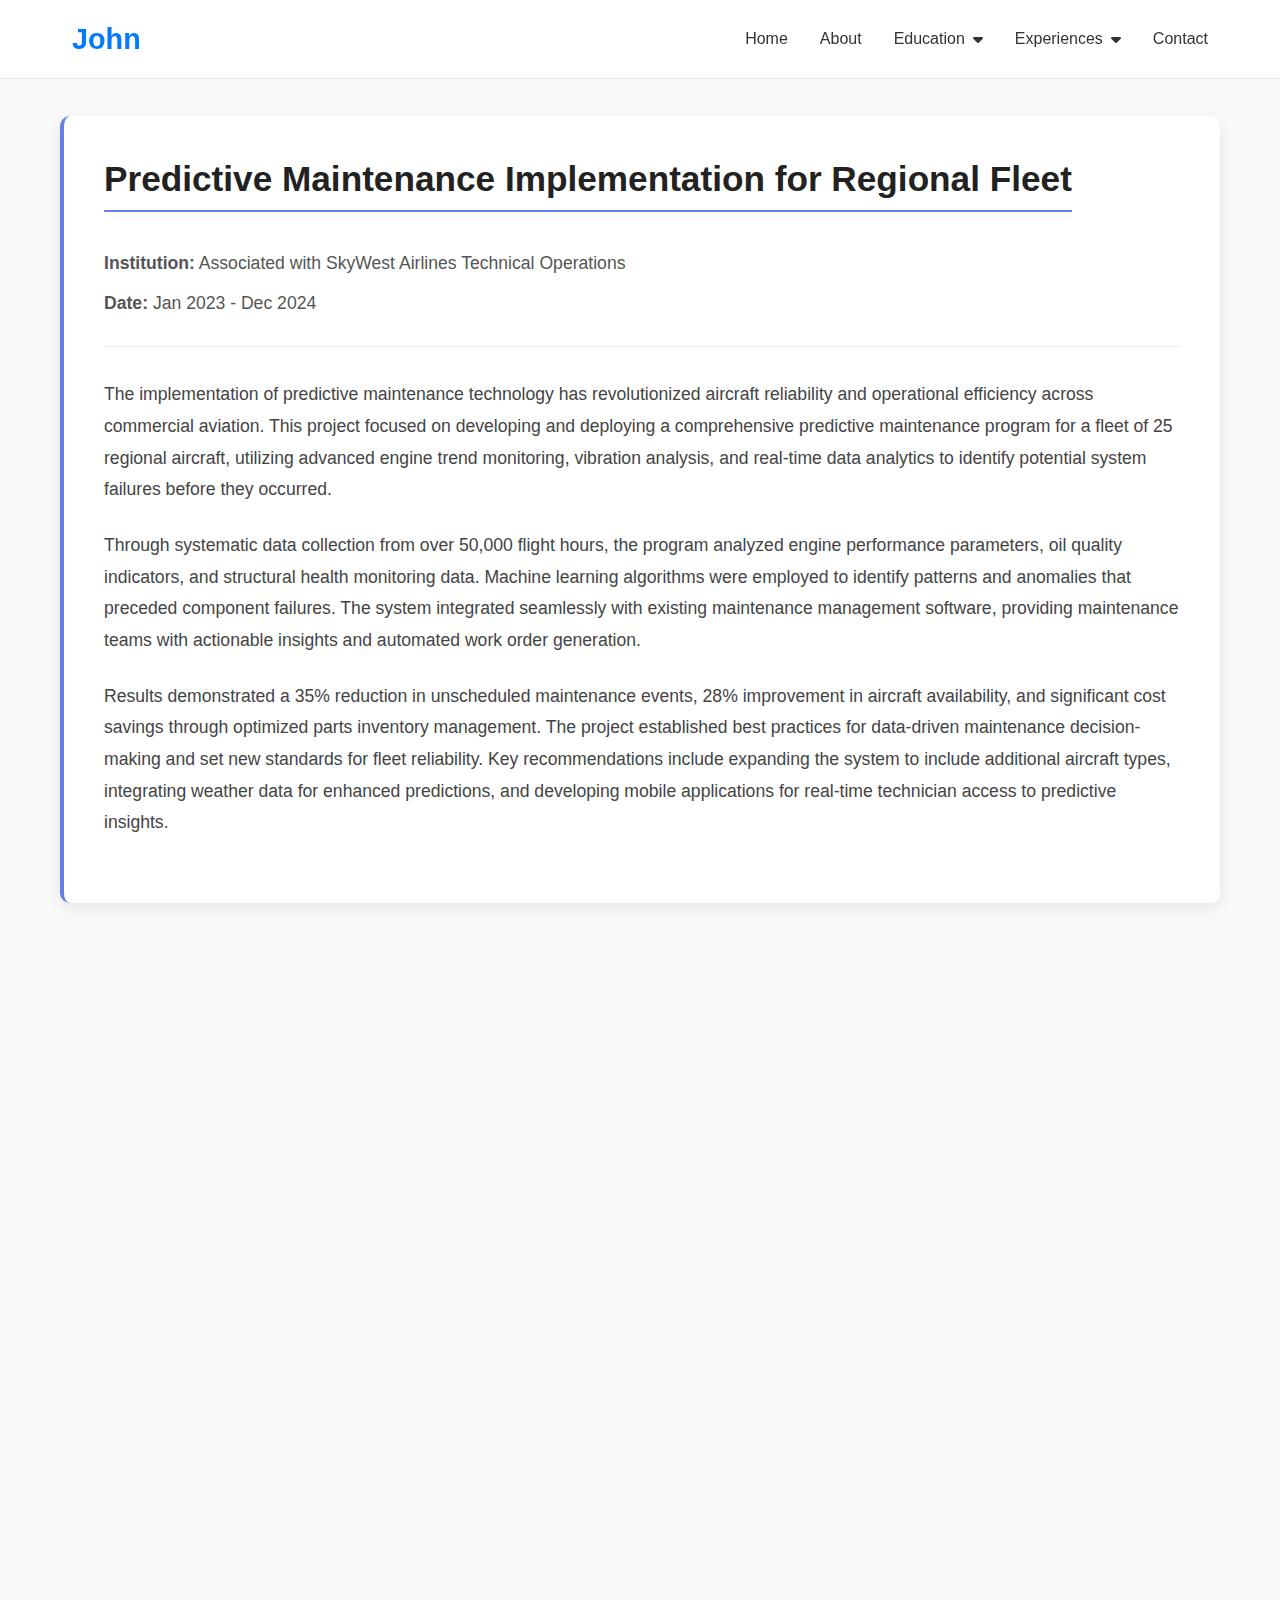
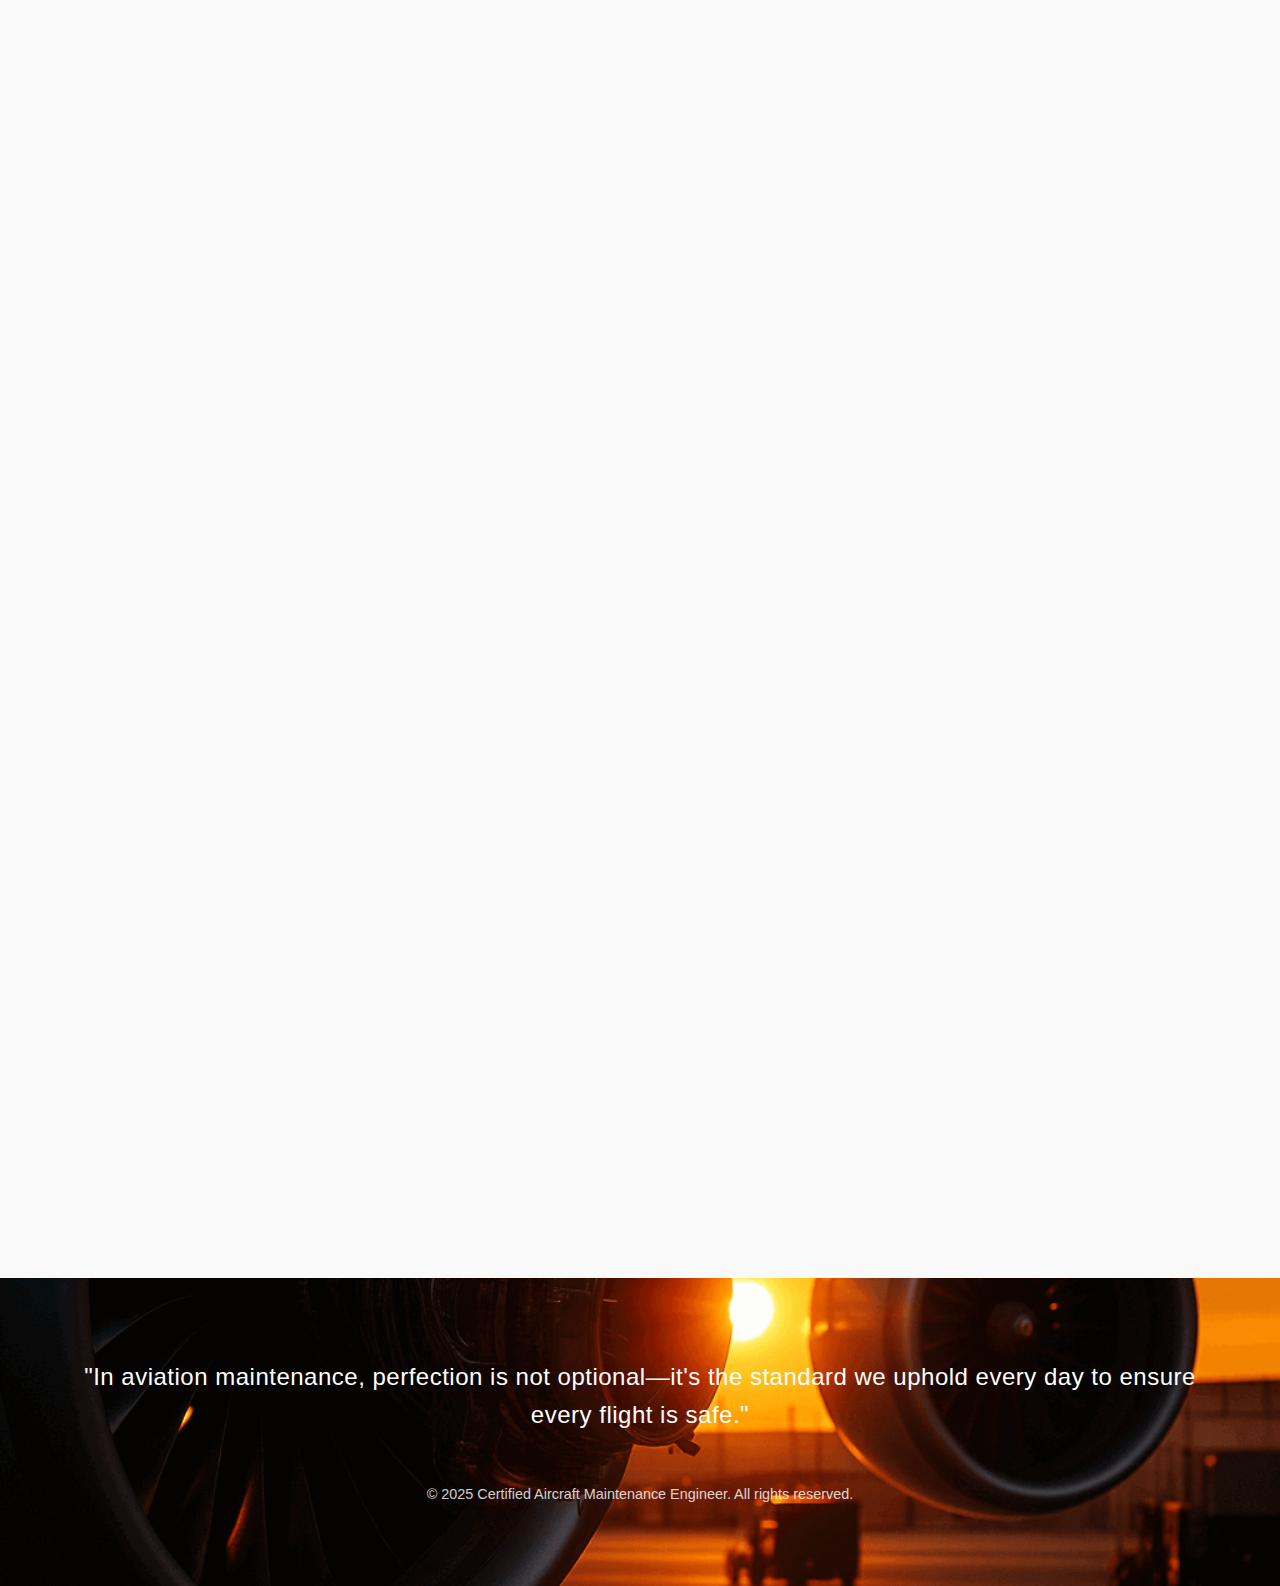
<file: blog.html>
<!DOCTYPE html>
<html lang="en">
<head>
    <meta charset="UTF-8">
    <meta name="viewport" content="width=device-width, initial-scale=1.0, maximum-scale=1.0, user-scalable=no">
    <title>aero-engineer-portfolio</title>
    <link rel="stylesheet" href="https://cdnjs.cloudflare.com/ajax/libs/font-awesome/6.0.0/css/all.min.css">
    <!-- Add your CSS file here -->
   <link rel="stylesheet" href="assets/blog.css">
</head>
<body>
    <!-- Header with Navigation -->
    <header>
        <div class="nav-container">
            <div class="logo">
                <h2>John</h2>
            </div>
            <nav>
                <div class="menu-toggle" id="menu-toggle">
                    <span></span>
                    <span></span>
                    <span></span>
                </div>
                <ul id="nav-menu">
                    <li><a href="index.html">Home</a></li>
                    <li><a href="index.html#about">About</a></li>
                    <li class="dropdown">
                        <a href="index.html#education">Education <i class="fas fa-caret-down"></i></a>
                        <ul class="dropdown-menu">
                            <li><a href="index.html#training"><i class="fas fa-certificate"></i>Training</a></li>
                            <li><a href="index.html#core"><i class="fa-solid fa-book-open"></i>Core Modules</a></li>
                            <li><a href="index.html#projects"><i class="fa-solid fa-diagram-project"></i>Projects</a></li>
                        </ul>
                    </li>
                    <li class="dropdown">
                        <a href="index.html#experiences">Experiences <i class="fas fa-caret-down"></i></a>
                        <ul class="dropdown-menu">
                            <li><a href="index.html#achievements"><i class="fas fa-trophy"></i>Achievements</a></li>
                            <li><a href="index.html#seminars"><i class="fas fa-users"></i>Seminars</a></li>
                        </ul>
                    </li>
                    <li><a href="index.html#contact">Contact</a></li>
                </ul>
            </nav>
        </div>
    </header>


    <!-- Project Details Section -->
    <section class="project-details">
        <div class="container">
           <div class="category-1" id="Maintenance">
                <h1 id="project-title">Predictive Maintenance Implementation for Regional Fleet</h1>
                <div class="project-meta">
                    <p id="institution-name"><strong>Institution:</strong> Associated with SkyWest Airlines Technical Operations</p>
                    <p id="project-date"><strong>Date:</strong> Jan 2023 - Dec 2024</p>
                </div>
                <article id="project-article">
                    <p>The implementation of predictive maintenance technology has revolutionized aircraft reliability and operational efficiency across commercial aviation. This project focused on developing and deploying a comprehensive predictive maintenance program for a fleet of 25 regional aircraft, utilizing advanced engine trend monitoring, vibration analysis, and real-time data analytics to identify potential system failures before they occurred.</p>
                    
                    <p>Through systematic data collection from over 50,000 flight hours, the program analyzed engine performance parameters, oil quality indicators, and structural health monitoring data. Machine learning algorithms were employed to identify patterns and anomalies that preceded component failures. The system integrated seamlessly with existing maintenance management software, providing maintenance teams with actionable insights and automated work order generation.</p>
                    
                    <p>Results demonstrated a 35% reduction in unscheduled maintenance events, 28% improvement in aircraft availability, and significant cost savings through optimized parts inventory management. The project established best practices for data-driven maintenance decision-making and set new standards for fleet reliability. Key recommendations include expanding the system to include additional aircraft types, integrating weather data for enhanced predictions, and developing mobile applications for real-time technician access to predictive insights.</p>
                </article>
            </div>
        </div>

        <div class="container">
            <div class="category-2" id="Safety">
                <h1 id="project-title">Advanced EWIS Inspection and Digital Documentation System</h1>
                <div class="project-meta">
                    <p id="institution-name"><strong>Institution:</strong> Associated with Republic Airways Maintenance Center</p>
                    <p id="project-date"><strong>Date:</strong> Mar 2022 - Nov 2023</p>
                </div>
                <article id="project-article">
                    <p>The objective of this project was to enhance Electrical Wiring Interconnection System (EWIS) inspection capabilities through the development of a comprehensive digital documentation and tracking system. EWIS failures represent significant safety risks in commercial aviation, and improved inspection methods are critical for maintaining airworthiness and preventing potential electrical system failures.</p>
                    
                    <p>The project involved creating a tablet-based inspection application that guides technicians through systematic EWIS inspections using interactive checklists, photographic documentation, and instant defect reporting. The system incorporated thermal imaging integration for identifying hot spots, detailed wire bundle mapping, and automated compliance tracking against FAA and manufacturer requirements. Over 18 months of implementation, the system processed more than 2,500 inspections across multiple aircraft types.</p>
                    
                    <p>Analysis of the outcomes revealed a 40% improvement in defect detection rates, 50% reduction in inspection documentation time, and enhanced trending capabilities for identifying recurring issues. The digital records enabled proactive maintenance planning and provided comprehensive audit trails for regulatory compliance. The system has been adopted as the standard for EWIS inspections across the organization, with plans for expansion to include other inspection types and integration with predictive analytics platforms.</p>
                </article>
            </div>
        </div>

        <div class="container">
            <div class="category-3" id="Technical">
                <h1 id="project-title">Mobile Maintenance Documentation Platform for Line Operations</h1>
                <div class="project-meta">
                    <p id="institution-name"><strong>Institution:</strong> Associated with Delta TechOps Innovation Lab</p>
                    <p id="project-date"><strong>Date:</strong> Jun 2023 - Apr 2024</p>
                </div>
                <article id="project-article">
                    <p>The aim of this project was to modernize line maintenance documentation processes by developing a comprehensive mobile platform that eliminates paper-based logbooks and streamlines communication between maintenance teams and operations control. Traditional paper systems introduced delays, potential for errors, and limited real-time visibility into aircraft status, impacting operational efficiency and decision-making capabilities.</p>
                    
                    <p>The platform was designed as a tablet-based application featuring electronic work order management, digital signature capture, real-time parts tracking, and integrated technical reference access. Key features included offline functionality for remote operations, automatic synchronization with maintenance management systems, and real-time notifications to operations and dispatch teams. The system underwent extensive testing with line maintenance crews at three major hub airports, processing over 10,000 maintenance actions during the pilot phase.</p>
                    
                    <p>Results demonstrated remarkable improvements in operational efficiency, with average aircraft turnaround time reduced by 15 minutes per maintenance event. Documentation accuracy improved by 45%, virtually eliminating transcription errors and incomplete work orders. The platform enhanced collaboration between maintenance and operations teams through real-time status updates and improved resource allocation. Technician satisfaction increased significantly, with 92% reporting the system improved their workflow efficiency. Future enhancements include integration with augmented reality for technical references, AI-assisted troubleshooting recommendations, and expanded analytics capabilities for identifying process improvement opportunities. The system has been approved for fleet-wide deployment across all line maintenance stations.</p>
                </article>
            </div>
        </div>
    </section>
    
    <!-- Footer -->
  <footer>
    <div class="footer-content">
        <div class="footer-text">
            <p>"In aviation maintenance, perfection is not optional—it's the standard we uphold every day to ensure every flight is safe."</p>
        </div>
    </div> 
    <div class="footer-bottom">
        <div class="footer-copyright">
            <p>&copy; 2025 Certified Aircraft Maintenance Engineer. All rights reserved.</p>
        </div>
    </div>
</footer>

    <!-- Back to Top Button -->
    <button id="back-to-top" class="back-to-top" aria-label="Back to top">
        <i class="fas fa-chevron-up"></i>
    </button>

    <script src="assets/blog.js"></script>
</body>
</html>
</file>
<file: assets/edu.css>
@import url('https://fonts.googleapis.com/css2?family=Inter:ital,opsz,wght@0,14..32,100..900;1,14..32,100..900&family=Open+Sans:ital,wght@0,300..800;1,300..800&family=Poppins:ital,wght@0,100;0,200;0,300;0,400;0,500;0,600;0,700;0,800;0,900;1,100;1,200;1,300;1,400;1,500;1,600;1,700;1,800;1,900&family=Roboto:ital,wght@0,100..900;1,100..900&family=Tiro+Bangla:ital@0;1&display=swap');

/* Reset and Base Styles */
* {
    margin: 0;
    padding: 0;
    box-sizing: border-box;
}

body {
    font-family: 'open sans', 'poppins' ,sans-serif;
    line-height: 1.6;
    color: #333;
    overflow-x: hidden;
}

.container {
   max-width: 1200px;
   margin: 0 auto;
   padding: 40px 20px;
   position: relative;
   z-index: 1;
}

/* Section Title Styling */
.section-title {
    font-family: "poppins", sans-serif;
    text-align: center;
    margin-bottom: 2rem;
    position: relative;
    font-size: 2rem;
    font-weight: 700;
    background: linear-gradient(90deg,rgb(0, 0, 0) 0%, rgb(0, 0, 0) 50%, rgb(4, 5, 5) 100%);
    -webkit-background-clip: text;
    -webkit-text-fill-color: transparent;
    background-clip: text;
    text-transform: uppercase;
    letter-spacing: 1px;
    opacity: 0;
    transform: translateY(30px);
    animation: fadeInUp 0.8s ease forwards;
}

.section-title::before {
    content: '';
    position: absolute;
    bottom: -15px;
    left: 50%;
    transform: translateX(-50%);
    width: 80px;
    height: 4px;
    background: linear-gradient(45deg, #667eea, #764ba2);
    border-radius: 2px;
    align-items: center;
}

/* Header Styles */
header {
    position: fixed;
    top: 0;
    width: 100%;
    background: rgba(255, 255, 255, 0.95);
    backdrop-filter: blur(10px);
    border-bottom: 1px solid rgba(0, 0, 0, 0.1);
    z-index: 1000;
    transition: all 0.3s ease;
}

.nav-container {
    display: flex;
    justify-content: space-between;
    align-items: center;
    padding: 1rem 2rem;
    max-width: 1200px;
    margin: 0 auto;
}

.logo h2 {
    color: #007bff;
    font-size: 1.8rem;
    font-weight: 700;
    text-transform: sentence-case;
}

nav ul {
    display: flex;
    list-style: none;
    align-items: center;
}

nav ul li {
    margin-left: 2rem;
    position: relative;
}

nav ul li a {
    text-decoration: none;
    color: #333;
    font-weight: 500;
    transition: color 0.3s ease;
    display: flex;
    align-items: center;
    gap: 0.5rem;
}

nav ul li a:hover {
    color: #007bff;
}

.dropdown {
    position: relative;
}

.dropdown-menu {
    position: absolute;
    top: 100%;
    left: 0;
    background: white;
    min-width: 200px;
    box-shadow: 0 10px 30px rgba(0, 0, 0, 0.1);
    border-radius: 8px;
    opacity: 0;
    visibility: hidden;
    transform: translateY(-10px);
    transition: all 0.3s ease;
    flex-direction: column;
    padding: 1rem 0;
}

.dropdown:hover .dropdown-menu {
    opacity: 1;
    visibility: visible;
    transform: translateY(0);
}

.dropdown-menu li {
    margin: 0;
}

.dropdown-menu li a {
    padding: 0.8rem 1.5rem;
    display: block;
    border-radius: 0;
}

.dropdown-menu li a:hover {
    background: #f8f9fa;
}

.dropdown-menu a i {
    margin-right: 0.75rem;
    color: #191a1c;
    width: 16px;
    transition: color 0.3s ease;
}

.dropdown-menu a:hover i {
    color: #2563eb;
}

.menu-toggle {
    display: none;
    flex-direction: column;
    cursor: pointer;
    background: none;
    border: none;
}

.menu-toggle span {
    width: 25px;
    height: 3px;
    background: #333;
    margin: 3px 0;
    transition: 0.3s;
    display: block;
}

.menu-toggle.active span:nth-child(1) {
    transform: rotate(-45deg) translate(-5px, 6px);
}

.menu-toggle.active span:nth-child(2) {
    opacity: 0;
}

.menu-toggle.active span:nth-child(3) {
    transform: rotate(45deg) translate(-5px, -6px);
}

/* Header Styles */
@media (max-width: 992px) {
    .nav-container {
        padding: 1rem;
    }
    
    nav ul {
        position: fixed;
        top: 70px;
        left: -100%;
        width: 80%;
        height: calc(100vh - 70px);
        background: rgba(255, 255, 255, 0.98);
        backdrop-filter: blur(10px);
        flex-direction: column;
        justify-content: flex-start;
        align-items: flex-start;
        padding: 2rem;
        transition: all 0.5s ease;
        z-index: 999;
    }
    
    nav ul.show {
        left: 0;
    }
    
    nav ul li {
        margin: 1rem 0;
        width: 100%;
    }
    
    .dropdown-menu {
        position: static;
        box-shadow: none;
        opacity: 1;
        visibility: visible;
        transform: none;
        padding: 0;
        margin-top: 0.5rem;
        display: none;
        width: 100%;
    }
    
    .dropdown.active .dropdown-menu {
        display: flex;
    }
    
    .dropdown-menu li {
        margin: 0.5rem 0;
    }
    
    .dropdown-menu li a {
        padding: 0.5rem 0;
    }
    
    .menu-toggle {
        display: flex;
    }
    
    /* Prevent scrolling when menu is open */
    body.no-scroll {
        overflow: hidden;
    }
}

@media (max-width: 768px) {
    .logo h2 {
        font-size: 1.5rem;
    }
    
    .menu-toggle span {
        width: 22px;
        height: 2px;
    }
    
    nav ul {
        top: 60px;
        height: calc(100vh - 60px);
    }
}

@media (max-width: 480px) {
    .nav-container {
        padding: 0.8rem;
    }
    
    nav ul {
        width: 90%;
        padding: 1.5rem;
    }
    
    .logo h2 {
        font-size: 1.3rem;
    }
}


/* Hero Section */
.hero-section {
    position: relative;
    min-height: 100vh;
    display: flex;
    align-items: center;
    justify-content: center;
    padding: 2rem;
    background: linear-gradient(135deg, #667eea 0%, #764ba2 100%);
    overflow: hidden;
    background:  url('img/hero.png') no-repeat center center/cover;
}

.hero-container {
    position: relative;
    width: 100%;
    max-width: 1200px;
    z-index: 2;
}

.hero-content {
    display: grid;
    grid-template-columns: 1fr 1fr;
    gap: 4rem;
    align-items: center;
    min-height: 70vh;
}


.text-container {
    animation: slideInLeft 1s ease-out;
}

@keyframes slideInLeft {
    0% { opacity: 0; transform: translateX(-50px); }
    100% { opacity: 1; transform: translateX(0); }
}

.name {
    font-size: 3rem;
    font-weight: 700;
    color: #fff;
    margin-top: 1rem;
    background: linear-gradient(45deg, #fff, #f0f0f0);
    -webkit-background-clip: text;
    -webkit-text-fill-color: transparent;
    background-clip: text;
    opacity: 0;
    animation: fadeInUp 1s ease-out 0.6s forwards;
}

.title {
    font-size: 1.8rem;
    font-weight: 500;
    color: #ffd700;
    margin-bottom: 1.5rem;
    opacity: 0;
    animation: fadeInUp 1s ease-out 0.9s forwards;
}

.description {
    font-size: 1.1rem;
    color: rgba(255, 255, 255, 0.85);
    line-height: 1.7;
    margin-bottom: 2.5rem;
    opacity: 0;
    animation: fadeInUp 1s ease-out 1.2s forwards;
}

@keyframes fadeInUp {
    0% { opacity: 0; transform: translateY(30px); }
    100% { opacity: 1; transform: translateY(0); }
}

.hero-buttons {
    display: flex;
    gap: 1.5rem;
    margin-bottom: 2.5rem;
    opacity: 0;
    animation: fadeInUp 1s ease-out 1.5s forwards;
}

.btn-primary, .btn-secondary {
    padding: 12px 30px;
    text-decoration: none;
    border-radius: 50px;
    font-weight: 600;
    font-size: 1rem;
    transition: all 0.3s ease;
    position: relative;
    overflow: hidden;
    border: 2px solid transparent;
}

.btn-primary {
    background: linear-gradient(45deg, #ff6b6b, #ff8e53);
    color: white;
    box-shadow: 0 4px 15px rgba(255, 107, 107, 0.4);
}

.btn-primary:hover {
    transform: translateY(-2px);
    box-shadow: 0 8px 25px rgba(255, 107, 107, 0.6);
}

.btn-secondary {
    background: transparent;
    color: white;
    border: 2px solid rgba(255, 255, 255, 0.3);
    backdrop-filter: blur(10px);
}

.btn-secondary:hover {
    background: rgba(255, 255, 255, 0.1);
    border-color: rgba(255, 255, 255, 0.5);
    transform: translateY(-2px);
}

.social-icons {
    display: flex;
    gap: 1rem;
    opacity: 0;
    animation: fadeInUp 1s ease-out 1.8s forwards;
}

.social-icon {
    width: 45px;
    height: 45px;
    background: rgba(255, 255, 255, 0.1);
    border-radius: 50%;
    display: flex;
    align-items: center;
    justify-content: center;
    color: white;
    text-decoration: none;
    transition: all 0.3s ease;
    backdrop-filter: blur(10px);
    border: 1px solid rgba(255, 255, 255, 0.2);
}

.social-icon:hover {
    transform: translateY(-3px) scale(1.1);
    background: rgba(255, 255, 255, 0.68);
    color: #000;
    box-shadow: 0 8px 20px rgba(0, 0, 0, 0.3);
}

.social-icon.email:hover { color: #ff6b6b; }
.social-icon.linkedin:hover { color: #0077b5; }
.social-icon.github:hover { color: #333; }

/* Scroll Indicator Responsive Styles */
.scroll-indicator {
    position: absolute;
    bottom: 1.5rem;
    left: 50%;
    transform: translateX(-50%);
    display: flex;
    flex-direction: column;
    align-items: center;
    color: rgba(255, 255, 255, 0.8);
    animation: bounce 2s infinite;
    cursor: pointer;
    transition: all 0.3s ease;
    z-index: 10;
}

.scroll-indicator:hover {
    transform: translateX(-50%) translateY(-5px);
    color: white;
}

.scroll-arrow {
    font-size: 1.5rem;
    margin-bottom: 0.5rem;
    transition: transform 0.3s ease;
}

.scroll-indicator:hover .scroll-arrow {
    transform: translateY(5px);
}

.scroll-text {
    font-size: 1rem;
    font-weight: 500;
}

@keyframes bounce {
    0%, 20%, 50%, 80%, 100% { transform: translateX(-50%) translateY(0); }
    40% { transform: translateX(-50%) translateY(-10px); }
    60% { transform: translateX(-50%) translateY(-5px); }
}

/* Responsive adjustments for scroll indicator */
@media (max-width: 992px) {
    .scroll-indicator {
        bottom: 1.2rem;
    }
    
    .scroll-arrow {
        font-size: 1.3rem;
    }
    
    .scroll-text {
        font-size: 0.9rem;
    }
}

@media (max-width: 768px) {
    .scroll-indicator {
        bottom: 1rem;
    }
    
    .scroll-arrow {
        font-size: 1.2rem;
        margin-bottom: 0.4rem;
    }
    
    .scroll-text {
        font-size: 0.85rem;
    }
}

@media (max-width: 576px) {
    .scroll-indicator {
        bottom: 0.8rem;
    }
    
    .scroll-arrow {
        font-size: 1.1rem;
        margin-bottom: 0.3rem;
    }
    
    .scroll-text {
        font-size: 0.8rem;
    }
    
    @keyframes bounce {
        0%, 20%, 50%, 80%, 100% { transform: translateX(-50%) translateY(0); }
        40% { transform: translateX(-50%) translateY(-7px); }
        60% { transform: translateX(-50%) translateY(-3px); }
    }
}

@media (max-width: 480px) {
    .scroll-indicator {
        bottom: 0.6rem;
    }
    
    .scroll-arrow {
        font-size: 1rem;
        margin-bottom: 0.2rem;
    }
    
    .scroll-text {
        font-size: 0.75rem;
    }
}

/* For very small devices in landscape mode */
@media (max-height: 500px) {
    .scroll-indicator {
        display: none; /* Hide on very short screens */
    }
}

/* About Section */
.about {
    padding: 100px 0;
    background: white;
}

/* About Main Container - Content and Image Side by Side */
.about-main {
    display: grid;
    grid-template-columns: 2fr 1fr;
    gap: 60px;
    align-items: start;
    margin-bottom: 80px;
    position: relative;
}

.about-content h3 {
    font-size: 2rem;
    color: #000000;
    margin-bottom: 20px;
    font-weight: 500;
    font-family: cursive;
}

.about-content h4 {
    font-size: 2rem;
    color: #164675;
    margin-bottom: 20px;
}

.about-content p {
    font-size: 1.1rem;
    line-height: 1.8;
    color: #666;
    margin-bottom: 20px;
}

/* Image Container */
.about-image-container {
    display: flex;
    justify-content: center;
    align-items: flex-start;
    position: relative;
}

.about-image {
    width: 300px;
    height: 400px;
    position: relative;
}

/* Clean image with no borders or frames */
.profile-image {
    width: 100%;
    height: 100%;
    object-fit: cover;
    object-position: center;
    position: relative;
    z-index: 2;
    border-radius: 20px;
    border: none;
    box-shadow: 12px 12px 2px 1px rgba(2, 2, 54, 0.811);
    outline: none;
}

/* Floating elements now positioned outside image container */
.floating-elements {
    position: absolute;
    top: -50px;
    left: -50px;
    width: calc(100% + 100px);
    height: calc(100% + 100px);
    z-index: 10;
    pointer-events: none;
}

.floating-icon {
    position: absolute;
    width: 60px;
    height: 60px;
    background: linear-gradient(45deg, #4facfe, #00f2fe);
    border-radius: 50%;
    display: flex;
    align-items: center;
    justify-content: center;
    color: white;
    font-size: 1.5rem;
    box-shadow: 0 10px 20px rgba(79, 172, 254, 0.4);
    animation: float 3s ease-in-out infinite;
    z-index: 15;
    pointer-events: auto;
}

/* Positioned icons outside the image */
.floating-icon.aircraft {
    top: 20px;
    right: -20px;
    animation-delay: 0s;
}

.floating-icon.tools {
    top: 60%;
    left: -30px;
    animation-delay: 1s;
}

.floating-icon.cog {
    bottom: 30px;
    right: 20px;
    animation-delay: 2s;
    animation: spin 4s linear infinite, float 3s ease-in-out infinite;
}

@keyframes float {
    0%, 100% { transform: translateY(0px); }
    50% { transform: translateY(-20px); }
}

@keyframes spin {
    0% { transform: rotate(0deg); }
    100% { transform: rotate(360deg); }
}


/* Skills Section - Under About Content */
.skills-section {
    width: 100%;
}

.skills-section h3 {
    font-size: 2rem;
    color: #c23806;
    margin-bottom: 40px;
    text-align: center;
}

/* Skills Grid - 3x3 Layout */
.skills-grid {
    display: grid;
    grid-template-columns: repeat(3, 1fr);
    gap: 30px;
}

.skill-item {
    background: #f8f9fa;
    padding: 25px;
    border-radius: 15px;
    box-shadow: 0 5px 15px rgba(0, 0, 0, 0.08);
    transition: all 0.3s ease;
    border: 1px solid #e9ecef;
}

.skill-item:hover {
    transform: translateY(-5px);
    box-shadow: 0 10px 25px rgba(0, 0, 0, 0.15);
    background: white;
}

.skill-header {
    display: flex;
    justify-content: space-between;
    align-items: center;
    margin-bottom: 15px;
}

.skill-name {
    font-weight: 600;
    color: #2c3e50;
    font-size: 1.1rem;
}

.skill-percentage {
    font-weight: 600;
    color: #667eea;
    font-size: 1rem;
}

.skill-bar {
    height: 10px;
    background: #e9ecef;
    border-radius: 5px;
    overflow: hidden;
    position: relative;
}

.skill-progress {
    height: 100%;
    background: linear-gradient(135deg, #667eea 0%, #764ba2 100%);
    border-radius: 5px;
    width: 0;
    transition: width 2s ease-in-out;
    position: relative;
}

.skill-progress::after {
    content: '';
    position: absolute;
    top: 0;
    left: 0;
    right: 0;
    bottom: 0;
    background: linear-gradient(90deg, transparent, rgba(255, 255, 255, 0.3), transparent);
    animation: shimmer 2s infinite;
}

@keyframes shimmer {
    0% { transform: translateX(-100%); }
    100% { transform: translateX(100%); }
}

/* Typing animation styles */
.typing-text {
    border-right: 2px solid #2c3e50;
    animation: blink 1s infinite;
}

@keyframes blink {
    0%, 50% { border-color: transparent; }
    51%, 100% { border-color: #2c3e50; }
}


/* Education Section */
.education-section {
    background: linear-gradient(135deg, #f5f7fa 0%, #c3cfe2 100%);
    position: relative;
    overflow: hidden;
    padding-top: 1rem;
}

.education-section::before {
    content: '';
    position: absolute;
    top: 0;
    left: 0;
    right: 0;
    bottom: 0;
    background: url('data:image/svg+xml,<svg xmlns="http://www.w3.org/2000/svg" viewBox="0 0 100 100"><circle cx="50" cy="50" r="2" fill="rgba(255,255,255,0.1)"/></svg>') repeat;
    opacity: 0.5;
}

.education-content {
    max-width: 900px;
    margin: 0 auto;
}

.education-item {
    display: flex;
    gap: 2rem;
    margin-bottom: 2.5rem;
    padding: 3rem;
    background: rgba(255, 255, 255, 0.95);
    border-radius: 20px;
    box-shadow: 0 15px 40px rgba(0, 0, 0, 0.1);
    transition: all 0.4s ease;
    position: relative;
    overflow: hidden;
    opacity: 0;
    transform: translateY(50px);
    transition: all 0.6s ease-out;
}

.education-item:nth-child(1) { transition-delay: 0.2s; }
.education-item:nth-child(2) { transition-delay: 0.4s; }
.education-item:nth-child(3) { transition-delay: 0.6s; }

.education-item.animate {
    opacity: 1;
    transform: translateY(0);
}

.education-item::before {
    content: '';
    position: absolute;
    top: 0;
    left: -100%;
    width: 100%;
    height: 100%;
    background: linear-gradient(90deg, transparent, rgba(255, 255, 255, 0.3), transparent);
    transition: left 0.6s ease;
}

.education-item:hover::before {
    left: 100%;
}

.education-item:hover {
    transform: translateY(-10px) scale(1.02);
    box-shadow: 0 25px 60px rgba(0, 0, 0, 0.15);
}

.education-icon {
    flex-shrink: 0;
    width: 90px;
    height: 90px;
    background: linear-gradient(45deg, #667eea, #764ba2);
    border-radius: 50%;
    display: flex;
    align-items: center;
    justify-content: center;
    color: white;
    font-size: 1.8rem;
    box-shadow: 0 8px 25px rgba(102, 126, 234, 0.4);
    transition: all 0.3s ease;
    position: relative;
}

.education-icon::before {
    content: '';
    position: absolute;
    top: -5px;
    left: -5px;
    right: -5px;
    bottom: -5px;
    background: linear-gradient(45deg, #667eea, #764ba2);
    border-radius: 50%;
    z-index: -1;
    opacity: 0;
    transition: opacity 0.3s ease;
}

.education-item:hover .education-icon {
    transform: rotate(360deg) scale(1.1);
}

.education-item:hover .education-icon::before {
    opacity: 0.3;
}

.education-info {
    flex: 1;
}

.education-info h3 {
    color: #2c3e50;
    margin-bottom: 0.8rem;
    font-size: 1.4rem;
    font-weight: 600;
    line-height: 1.3;
    transition: color 0.3s ease;
}

.education-item:hover .education-info h3 {
    color: #667eea;
}

.education-info h3 span {
    font-size: 1rem;
    color: #7f8c8d;
    font-weight: 400;
}

.institution {
    color: #007bff;
    font-weight: 600;
    margin-bottom: 0.5rem;
    font-size: 1.1rem;
    transition: all 0.3s ease;
}

.education-item:hover .institution {
    color: #0056b3;
    transform: translateX(5px);
}

.year {
    color: #7f8c8d;
    font-size: 0.95rem;
    margin-bottom: 1rem;
    font-weight: 500;
    display: inline-block;
    padding: 0.3rem 0.8rem;
    background: rgba(102, 126, 234, 0.1);
    border-radius: 15px;
    transition: all 0.3s ease;
}

.education-item:hover .year {
    background: rgba(102, 126, 234, 0.2);
    transform: scale(1.05);
}

.education-info p {
    color: #5a6c7d;
    line-height: 1.6;
    margin-bottom: 1rem;
}

.education-highlights {
    display: flex;
    gap: 0.8rem;
    flex-wrap: wrap;
    margin-top: 1.2rem;
}

.highlight {
    background: linear-gradient(45deg, #e3f2fd, #f3e5f5);
    color: #1976d2;
    padding: 0.4rem 1rem;
    border-radius: 25px;
    font-size: 0.85rem;
    font-weight: 600;
    transition: all 0.3s ease;
    border: 2px solid transparent;
    position: relative;
    overflow: hidden;
}

.highlight::before {
    content: '';
    position: absolute;
    top: 0;
    left: -100%;
    width: 100%;
    height: 100%;
    background: linear-gradient(90deg, transparent, rgba(255, 255, 255, 0.4), transparent);
    transition: left 0.5s ease;
}

.highlight:hover {
    transform: translateY(-2px) scale(1.05);
    border-color: #1976d2;
    box-shadow: 0 5px 15px rgba(25, 118, 210, 0.3);
}

.highlight:hover::before {
    left: 100%;
}

/* Training Section */
.training-section {
    background: #f8fafc;
    padding: 4rem 0;
}

.training-grid {
    display: grid;
    grid-template-columns: repeat(auto-fit, minmax(350px, 1fr));
    gap: 2rem;
}

.training-card {
    background: rgb(255, 255, 255);
    border-radius: 15px;
    padding: 0;
    margin-bottom: 2rem;
    box-shadow: 0 5px 20px rgba(0, 0, 0, 0.1);
    transition: all 0.3s ease;
    position: relative;
    overflow: hidden;
    box-shadow: rgba(0, 0, 0, 0.4) 0px 2px 4px, rgba(0, 0, 0, 0.3) 0px 7px 13px -3px, rgba(0, 0, 0, 0.2) 0px -3px 0px inset;
    opacity: 0;
    transform: translateY(50px);
    transition: all 0.6s ease-out;
}

.training-card.animate {
    opacity: 1;
    transform: translateY(0);
}

.training-card:nth-child(1) { transition-delay: 0.1s; }
.training-card:nth-child(2) { transition-delay: 0.2s; }
.training-card:nth-child(3) { transition-delay: 0.3s; }
.training-card:nth-child(4) { transition-delay: 0.4s; }
.training-card:nth-child(5) { transition-delay: 0.5s; }
.training-card:nth-child(6) { transition-delay: 0.6s; }

.training-card::before {
    content: '';
    position: absolute;
    top: 0;
    left: 0;
    right: 0;
    height: 4px;
    background: linear-gradient(45deg, #667eea, #764ba2);
}

.training-card:hover {
    transform: none;
    box-shadow: 0 10px 30px rgba(0, 0, 0, 0.2);
}

.image-container {
    width: 100%;
    height: 200px;
    background: linear-gradient(135deg, #667eea 0%, #764ba2 100%);
    display: flex;
    align-items: center;
    justify-content: center;
    margin-bottom: 2rem;
    position: relative;
    overflow: hidden;
}

.image-container img {
    width: 100%;
    height: 100%;
    object-fit: cover;
    transition: transform 0.3s ease;
}

.image-container:hover img {
    transform: scale(1.1);
}

.image-container:hover .image-placeholder {
    transform: scale(1.1);
}

.certification-badge {
    background: #dcfce7;
    color: #16a34a;
    padding: 0.25rem 0.75rem;
    border-radius: 20px;
    font-size: 0.8rem;
    font-weight: 600;
    position: absolute;
    top: 10px;
    right: 10px;
    z-index: 20;
}

.card-content {
    padding: 0 2rem 2rem 2rem;
}

.card-header {
    display: flex;
    justify-content: space-between;
    align-items: center;
    margin-bottom: 1rem;
}

.card-header i {
    font-size: 2rem;
    color: #2563eb;
}

.training-card h3 {
    font-size: 1.3rem;
    margin-bottom: 1rem;
    color: #1f2937;
    text-transform: capitalize;
}

.training-card p {
    color: #6b7280;
    line-height: 1.6;
    margin-bottom: 1.5rem;
}

.card-footer .date {
    color: #374151;
    font-weight: 500;
}

/* Achievements Section */
.achievements-section {
    padding-top: 1rem;
    background: #d6d6d6;
}

.achievements-grid {
    display: grid;
    grid-template-columns: repeat(auto-fit, minmax(300px, 1fr));
    gap: 2rem;
}

.achievement-item {
    background: white;
    padding: 2rem;
    border-radius: 15px;
    box-shadow: 0 10px 30px rgba(0, 0, 0, 0.1);
    text-align: center;
    position: relative;
    transition: transform 0.3s ease;
    overflow: hidden;
}

.achievement-item::after {
    content: '';
    position: absolute;
    top: -50%;
    left: -50%;
    width: 200%;
    height: 200%;
    background: conic-gradient(transparent, rgba(255, 215, 0, 0.1), transparent);
    animation: rotate 4s linear infinite;
    opacity: 0;
    transition: opacity 0.3s ease;
}

.achievement-item:hover::after {
    opacity: 1;
}

.achievement-item:hover {
    transform: translateY(-5px);
}

@keyframes rotate {
    from { transform: rotate(0deg); }
    to { transform: rotate(360deg); }
}

.achievement-icon {
    width: 80px;
    height: 80px;
    background: linear-gradient(45deg, #ffd700, #ffed4e);
    border-radius: 50%;
    display: flex;
    align-items: center;
    justify-content: center;
    margin: 0 auto 1.5rem;
    font-size: 1.5rem;
    color: #333;
    position: relative;
    z-index: 2;
    box-shadow: 0 5px 15px rgba(255, 215, 0, 0.3);
}

.achievement-year {
    position: absolute;
    top: 1rem;
    right: 1rem;
    background: #007bff;
    color: white;
    padding: 0.3rem 0.8rem;
    border-radius: 15px;
    font-size: 0.8rem;
    font-weight: 500;
    z-index: 2;
}

.achievement-item h3 {
    position: relative;
    z-index: 2;
    margin-bottom: 1rem;
    text-align: center;
}

.achievement-item p {
    position: relative;
    z-index: 2;
    color: #666;
}

/* Core Modules */
.core-modules-section {
    width: 100%;
    min-height: 80vh;
    background-color: #ffffff;
    background-attachment: fixed;
    background-size: cover;
    background-position: center;
    padding: 20px 40px;
    display: flex;
    flex-direction: column;
    justify-content: center;
    align-items: center;
}

.section-headings {
    text-align: center;
    font-size: 3rem;
    font-weight: 700;
    color: rgb(43, 43, 43);
    margin-bottom: 10px;
    letter-spacing: -0.5px;
    text-shadow: 2px 2px 4px #f4a4a4;
}

.ag-courses_box {
    display: -webkit-box;
    display: -ms-flexbox;
    display: flex;
    -webkit-box-align: start;
    -ms-flex-align: start;
    align-items: flex-start;
    -ms-flex-wrap: wrap;
    flex-wrap: wrap;
    padding: 50px 0;
}

.ag-courses_item {
    -ms-flex-preferred-size: calc(33.33333% - 30px);
    flex-basis: calc(33.33333% - 30px);
    margin: 0 15px 30px;
    overflow: hidden;
    border-radius: 28px;
    height: 220px;
}

.ag-courses-item_content {
    display: block;
    padding: 30px 20px;
    background-color: #121212;
    overflow: hidden;
    position: relative;
    text-decoration: none;
    height: 100%;
    box-sizing: border-box;
    display: flex;
    flex-direction: column;
    justify-content: space-between;
}

.ag-courses-item_content:hover,
.ag-courses-item_content:hover .ag-courses-item_date {
    text-decoration: none;
    color: #FFF;
}

.ag-courses-item_content:hover .ag-courses-item_bg {
    -webkit-transform: scale(10);
    -ms-transform: scale(10);
    transform: scale(10);
}

.ag-courses-item_title {
    margin: 0 0 25px;
    overflow: hidden;
    font-weight: bold;
    font-size: 24px;
    color: #FFF;
    z-index: 2;
    position: relative;
    line-height: 1.2;
    display: -webkit-box;
    -webkit-line-clamp: 3;
    -webkit-box-orient: vertical;
    text-overflow: ellipsis;
    flex-grow: 1;
    display: flex;
    align-items: center;
}

.ag-courses-item_date-box {
    font-size: 18px;
    color: #FFF;
    z-index: 2;
    position: relative;
    margin-top: auto;
}

.ag-courses-item_date {
    font-weight: bold;
    color: #f9b234;
    -webkit-transition: color .5s ease;
    -o-transition: color .5s ease;
    transition: color .5s ease;
}

.ag-courses-item_bg {
    height: 128px;
    width: 128px;
    background-color: #f9b234;
    z-index: 1;
    position: absolute;
    top: -75px;
    right: -75px;
    border-radius: 50%;
    -webkit-transition: all .5s ease;
    -o-transition: all .5s ease;
    transition: all .5s ease;
}

.ag-courses_item:nth-child(2n) .ag-courses-item_bg {
    background-color: #3ecd5e;
}

.ag-courses_item:nth-child(3n) .ag-courses-item_bg {
    background-color: #e44002;
}

.ag-courses_item:nth-child(4n) .ag-courses-item_bg {
    background-color: #952aff;
}

.ag-courses_item:nth-child(5n) .ag-courses-item_bg {
    background-color: #cd3e94;
}

.ag-courses_item:nth-child(6n) .ag-courses-item_bg {
    background-color: #4c49ea;
}

/* Projects Section */

/* Projects Section - Updated with Responsive Fixes */
.project-section {
    background-color: #d6d6d6;
    padding-top: 1rem;
}

.section-subtitle1 {
    font-size: 1.2rem;
    color: rgba(0, 0, 0, 0.9);
    font-weight: 300;
    margin-top: 0.9rem;
    text-align: center;
}

.projects-grid1 {
    display: grid;
    grid-template-columns: repeat(auto-fit, minmax(300px, 1fr));
    gap: 2rem;
    margin-top: 2rem;
}

.project-card1 {
    position: relative;
    height: 400px;
    border-radius: 20px;
    overflow: hidden;
    cursor: pointer;
    background: #fff;
    box-shadow: 0 10px 30px rgba(0, 0, 0, 0.1);
    transition: all 0.3s ease;
    opacity: 0;
    transform: translateY(50px);
    transition: all 0.6s ease-out;
}

.project-card1.animate {
    opacity: 1;
    transform: translateY(0);
}

.project-card1:nth-child(1) { transition-delay: 0.1s; }
.project-card1:nth-child(2) { transition-delay: 0.2s; }
.project-card1:nth-child(3) { transition-delay: 0.3s; }

.project-card1::before {
    content: '';
    position: absolute;
    top: 0;
    left: 0;
    right: 0;
    bottom: 0;
    background: linear-gradient(135deg, rgba(99, 102, 241, 0.7) 0%, rgba(139, 92, 246, 0.7) 100%);
    opacity: 0;
    transition: all 0.3s ease;
    z-index: 2;
}

.project-card1:hover::before {
    opacity: 1;
}

.card-background1 {
    position: absolute;
    top: 0;
    left: 0;
    right: 0;
    bottom: 0;
    background-size: cover;
    background-position: center;
    background-repeat: no-repeat;
    transition: all 0.3s ease;
    z-index: 1;
}

.project-card1:hover .card-background1 {
    transform: scale(1.1);
}

.card-content1 {
    position: absolute;
    bottom: 0;
    left: 0;
    right: 0;
    padding: 2rem;
    background: linear-gradient(to top, rgba(0, 0, 0, 0.9) 0%, rgba(0, 0, 0, 0.6) 50%, rgba(0, 0, 0, 0.4) 88%, transparent 100%);
    color: #fff;
    transform: translateY(60px);
    transition: all 0.3s ease;
    z-index: 5;
    min-height: 50%;
    display: flex;
    flex-direction: column;
    justify-content: flex-end;
}

.project-card1:hover .card-content1 {
    transform: translateY(0);
    background: linear-gradient(to top, rgba(0, 0, 0, 0.95) 0%, rgba(0, 0, 0, 0.9) 70%, rgba(0, 0, 0, 0.6) 100%);
    min-height: 60%;
}

.card-category1 {
    font-size: 0.85rem;
    font-weight: 600;
    text-transform: uppercase;
    letter-spacing: 1px;
    color: #06cdf0;
    margin-bottom: 0.5rem;
    opacity: 1;
    transform: translateY(0);
    transition: all 0.3s ease;
    z-index: 10;
    position: relative;
}

.card-title1 {
    font-size: 1.5rem;
    font-weight: 700;
    margin-bottom: 0.75rem;
    line-height: 1.3;
    color: #ffffff;
    opacity: 1;
    transform: translateY(0);
    z-index: 10;
    position: relative;
    text-shadow: 2px 2px 4px rgba(0, 0, 0, 0.8);
}

.card-description1 {
    font-size: 0.95rem;
    line-height: 1.6;
    color: rgba(255, 255, 255, 0.95);
    margin-bottom: 1.5rem;
    opacity: 0;
    transform: translateY(20px);
    transition: all 0.3s ease;
    z-index: 10;
    position: relative;
    text-shadow: 1px 1px 2px rgba(0, 0, 0, 0.7);
}

.project-card1:hover .card-description1 {
    opacity: 1;
    transform: translateY(0);
}

.card-button {
    display: inline-flex;
    align-items: center;
    gap: 0.5rem;
    padding: 0.75rem 1.5rem;
    background: linear-gradient(135deg, #06b6d4, #8b5cf6);
    color: #fff;
    text-decoration: none;
    border-radius: 50px;
    font-weight: 600;
    font-size: 0.9rem;
    transition: all 0.3s ease;
    opacity: 0;
    transform: translateY(20px);
    transition-delay: 0.1s;
    z-index: 10;
    position: relative;
    align-self: flex-start;
}

.project-card1:hover .card-button {
    opacity: 1;
    transform: translateY(0);
}

.card-button:hover {
    transform: translateY(-2px);
    box-shadow: 0 8px 20px rgba(99, 102, 241, 0.4);
}

.card-button::after {
    content: '→';
    transition: all 0.3s ease;
}

.card-button:hover::after {
    transform: translateX(4px);
}

.project-card1:hover {
    transform: translateY(-10px) scale(1.02);
    box-shadow: 0 25px 50px -12px rgba(0, 0, 0, 0.25);
}

.floating-elements1 {
    position: absolute;
    top: 1rem;
    right: 1rem;
    z-index: 6;
    opacity: 0;
    transform: scale(0.8);
    transition: all 0.3s ease;
    transition-delay: 0.2s;
}

.project-card1:hover .floating-elements1 {
    opacity: 1;
    transform: scale(1);
}

.tech-stack {
    display: flex;
    gap: 0.5rem;
    flex-wrap: wrap;
}

.tech-tag {
    padding: 0.25rem 0.75rem;
    background: rgba(255, 255, 255, 0.2);
    backdrop-filter: blur(10px);
    border-radius: 20px;
    font-size: 0.75rem;
    font-weight: 500;
    color: #fff;
    border: 1px solid rgba(255, 255, 255, 0.3);
}

/* Responsive Adjustments for Project Section */
@media (max-width: 992px) {
    .projects-grid1 {
        grid-template-columns: repeat(2, 1fr);
        gap: 1.5rem;
    }
    
    .project-card1 {
        height: 380px;
    }
    
    .card-content1 {
        padding: 1.8rem;
    }
    
    .card-title1 {
        font-size: 1.4rem;
    }
}

@media (max-width: 768px) {
    .project-card1 {
        height: 360px;
    }
    
    .card-content1 {
        padding: 1.6rem;
        min-height: 55%;
    }
    
    .project-card1:hover .card-content1 {
        min-height: 65%;
    }
    
    .card-title1 {
        font-size: 1.3rem;
        margin-bottom: 0.6rem;
    }
    
    .card-description1 {
        font-size: 0.9rem;
        margin-bottom: 1.2rem;
    }
    
    .card-button {
        padding: 0.6rem 1.2rem;
        font-size: 0.85rem;
    }
}

@media (max-width: 576px) {
    .projects-grid1 {
        grid-template-columns: 1fr;
        gap: 1.5rem;
    }
    
    .project-card1 {
        height: 350px;
    }
    
    .card-content1 {
        padding: 1.5rem;
        min-height: 60%;
    }
    
    .project-card1:hover .card-content1 {
        min-height: 70%;
        background: linear-gradient(to top, rgba(0, 0, 0, 0.98) 0%, rgba(0, 0, 0, 0.92) 80%, rgba(0, 0, 0, 0.7) 100%);
    }
    
    .card-title1 {
        font-size: 1.25rem;
        margin-bottom: 0.5rem;
        text-shadow: 3px 3px 6px rgba(0, 0, 0, 0.9);
    }
    
    .card-description1 {
        font-size: 0.85rem;
        line-height: 1.5;
        margin-bottom: 1rem;
        text-shadow: 2px 2px 4px rgba(0, 0, 0, 0.8);
    }
    
    .card-category1 {
        font-size: 0.8rem;
    }
    
    .card-button {
        padding: 0.6rem 1.2rem;
        font-size: 0.8rem;
    }
    
    .floating-elements1 {
        top: 0.8rem;
        right: 0.8rem;
    }
    
    .tech-tag {
        font-size: 0.7rem;
        padding: 0.2rem 0.6rem;
    }
}

@media (max-width: 480px) {
    .project-card1 {
        height: 320px;
    }
    
    .card-content1 {
        padding: 1.2rem;
        min-height: 65%;
    }
    
    .project-card1:hover .card-content1 {
        min-height: 75%;
    }
    
    .card-title1 {
        font-size: 1.1rem;
        text-shadow: 4px 4px 8px rgba(0, 0, 0, 1);
    }
    
    .card-description1 {
        font-size: 0.8rem;
        text-shadow: 3px 3px 6px rgba(0, 0, 0, 0.9);
    }
    
    .section-subtitle1 {
        font-size: 1rem;
        padding: 0 15px;
    }
}

@media (max-width: 400px) {
    .project-card1 {
        height: 300px;
    }
    
    .card-content1 {
        padding: 1rem;
    }
    
    .card-title1 {
        font-size: 1rem;
    }
    
    .card-description1 {
        font-size: 0.75rem;
    }
    
    .card-button {
        padding: 0.5rem 1rem;
        font-size: 0.75rem;
    }
}
/* Experience Section */
.experiences-section {
    background: #f8f9fa;
    padding-top: 1rem;
}

.experience-timeline {
    max-width: 800px;
    margin: 0 auto;
    position: relative;
}

.experience-timeline::before {
    content: '';
    position: absolute;
    left: 40px;
    top: 0;
    bottom: 0;
    width: 2px;
    background: linear-gradient(45deg, #667eea, #764ba2);
}

.timeline-item {
    display: flex;
    gap: 2rem;
    margin-bottom: 3rem;
    position: relative;
    opacity: 0;
    transform: translateY(50px);
    transition: all 0.6s ease-out;
}

.timeline-item.animate {
    opacity: 1;
    transform: translateY(0);
}

.timeline-item:nth-child(1) { transition-delay: 0.1s; }
.timeline-item:nth-child(2) { transition-delay: 0.3s; }
.timeline-item:nth-child(3) { transition-delay: 0.5s; }

.timeline-icon {
    flex-shrink: 0;
    width: 80px;
    height: 80px;
    background: white;
    border: 3px solid #007bff;
    border-radius: 50%;
    display: flex;
    align-items: center;
    justify-content: center;
    color: #007bff;
    font-size: 1.2rem;
    z-index: 2;
    transition: all 0.3s ease;
}

.timeline-item:hover .timeline-icon {
    background: #007bff;
    color: white;
    transform: scale(1.1);
}

.timeline-content {
    background: white;
    padding: 2rem;
    border-radius: 15px;
    box-shadow: 0 10px 30px rgba(0, 0, 0, 0.1);
    flex: 1;
    transition: transform 0.3s ease;
    position: relative;
}

.timeline-content::before {
    content: '';
    position: absolute;
    left: -10px;
    top: 20px;
    width: 0;
    height: 0;
    border-top: 10px solid transparent;
    border-bottom: 10px solid transparent;
    border-right: 10px solid white;
}

.timeline-item:hover .timeline-content {
    transform: translateX(10px);
}

.company {
    color: #007bff;
    font-weight: 600;
}

.period {
    color: #666;
    font-size: 0.9rem;
    margin-bottom: 1rem;
}

.responsibilities {
    list-style: none;
    margin-top: 1rem;
}

.responsibilities li {
    position: relative;
    padding-left: 1.5rem;
    margin-bottom: 0.5rem;
    color: #666;
}

.responsibilities li::before {
    content: '▶';
    position: absolute;
    left: 0;
    color: #007bff;
}

/* Seminar Section */
.seminar-section {
    background: #f8f9fa;
}

.seminar-timeline {
    max-width: 800px;
    margin: 0 auto;
}

.seminar-item {
    display: flex;
    gap: 2rem;
    margin-bottom: 3rem;
    background: white;
    padding: 2rem;
    border-radius: 15px;
    box-shadow: 0 10px 30px rgba(0, 0, 0, 0.1);
    transition: transform 0.3s ease;
    position: relative;
    overflow: hidden;
    opacity: 0;
    transform: translateY(50px);
    transition: all 0.6s ease-out;
}

.seminar-item.animate {
    opacity: 1;
    transform: translateY(0);
}

.seminar-item:nth-child(1) { transition-delay: 0.1s; }
.seminar-item:nth-child(2) { transition-delay: 0.3s; }
.seminar-item:nth-child(3) { transition-delay: 0.5s; }

.seminar-item::after {
    content: '';
    position: absolute;
    top: 0;
    right: 0;
    width: 4px;
    height: 100%;
    background: linear-gradient(45deg, #667eea, #764ba2);
    transform: scaleY(0);
    transition: transform 0.3s ease;
}

.seminar-item:hover::after {
    transform: scaleY(1);
}

.seminar-item:hover {
    transform: translateY(-5px);
}

.seminar-icon {
    flex-shrink: 0;
    width: 80px;
    height: 80px;
    background: linear-gradient(45deg, #667eea, #764ba2);
    border-radius: 50%;
    display: flex;
    align-items: center;
    justify-content: center;
    color: white;
    font-size: 1.5rem;
    transition: transform 0.3s ease;
}

.seminar-item:hover .seminar-icon {
    transform: rotate(360deg);
}

.venue {
    color: #007bff;
    font-weight: 600;
}

.seminar-highlights {
    display: flex;
    gap: 0.5rem;
    flex-wrap: wrap;
    margin-top: 1rem;
}


/* Workshop Section */

 .workshop-section {
            padding: 30px 0;
            background: linear-gradient(135deg, #f8f9fa 0%, #e9ecef 100%);
            position: relative;
            overflow: hidden;
            min-height: 100vh;
        }

        .workshop-grid {
            display: grid;
            grid-template-columns: repeat(2, 1fr);
            grid-template-rows: repeat(4, 1fr);
            gap: 30px;
            margin-top: 40px;
            opacity: 1;
            transition: opacity 0.5s ease;
        }

        .workshop-card {
            background: #ffffff;
            border-radius: 20px;
            padding: 40px 30px;
            box-shadow: 
                0 10px 30px rgba(0, 0, 0, 0.1),
                0 1px 8px rgba(0, 0, 0, 0.05);
            transition: all 0.4s cubic-bezier(0.4, 0, 0.2, 1);
            position: relative;
            overflow: hidden;
            border: 1px solid rgba(255, 255, 255, 0.2);
            opacity: 0;
            transform: translateY(50px);
            animation: fadeInUp 0.8s ease-out forwards;
            cursor: pointer;
        }

        .workshop-card:nth-child(1) {
            animation-delay: 0.3s;
        }

        .workshop-card:nth-child(2) {
            animation-delay: 0.5s;
        }

        .workshop-card:nth-child(3) {
            animation-delay: 0.7s;
        }

        .workshop-card:nth-child(4) {
            animation-delay: 0.9s;
        }

        .workshop-card:nth-child(5) {
            animation-delay: 1.1s;
        }

        .workshop-card:nth-child(6) {
            animation-delay: 1.3s;
        }

        .workshop-card:nth-child(7) {
            animation-delay: 1.5s;
        }

        .workshop-card:nth-child(8) {
            animation-delay: 1.7s;
        }

        .workshop-card::before {
            content: '';
            position: absolute;
            top: 0;
            left: 0;
            right: 0;
            height: 4px;
            background: linear-gradient(90deg, #3498db, #2980b9, #1abc9c);
            transform: scaleX(0);
            transform-origin: left;
            transition: transform 0.4s ease;
        }

        .workshop-card:hover::before {
            transform: scaleX(1);
        }

        .workshop-card:hover {
            transform: translateY(-10px);
            box-shadow: 
                0 25px 50px rgba(0, 0, 0, 0.15),
                0 10px 25px rgba(0, 0, 0, 0.1);
        }

        .workshop-card.visible {
            opacity: 1;
            transform: translateY(0);
        }

        .workshop-card i {
            font-size: 3.5rem;
            color: #3498db;
            margin-bottom: 25px;
            display: block;
            transition: all 0.3s ease;
            animation: pulse 3s infinite;
        }

        .workshop-card:hover i {
            color: #2980b9;
            transform: scale(1.1) rotate(5deg);
        }

        .workshop-card h3 {
            font-size: 1.8rem;
            font-weight: 700;
            color: #2c3e50;
            margin-bottom: 15px;
            text-transform: uppercase;
            letter-spacing: 1px;
            line-height: 1.3;
            transition: color 0.3s ease;
        }

        .workshop-card h4{
            font-size: 0.9rem;
            font-weight: 400;
            color: #4884c0;
            margin-bottom: 15px;
            text-transform: uppercase;
            letter-spacing: 1px;
            line-height: 1.3;
        }

        .workshop-card:hover h3 {
            color: #3498db;
        }

        .workshop-card p {
            color: #666;
            font-size: 1rem;
            line-height: 1.6;
            margin-bottom: 25px;
            font-weight: 400;
        }

        .workshop-details {
            display: flex;
            flex-direction: column;
            gap: 12px;
        }

        .workshop-details span {
            display: inline-flex;
            align-items: center;
            padding: 10px 15px;
            background: linear-gradient(135deg, #ecf0f1, #bdc3c7);
            border-radius: 25px;
            font-size: 0.9rem;
            font-weight: 600;
            color: #2c3e50;
            transition: all 0.3s ease;
            border: 1px solid rgba(189, 195, 199, 0.3);
            cursor: pointer;
        }

        .workshop-details span:before {
            content: '';
            width: 8px;
            height: 8px;
            background: #3498db;
            border-radius: 50%;
            margin-right: 8px;
            transition: all 0.3s ease;
        }

        .workshop-details span:hover {
            background: linear-gradient(135deg, #3498db, #2980b9);
            color: white;
            transform: translateX(5px);
            box-shadow: 0 5px 15px rgba(52, 152, 219, 0.3);
        }

        .workshop-details span:hover:before {
            background: white;
            transform: scale(1.2);
        }

        .workshop-card.selected {
            border: 2px solid #3498db;
            box-shadow: 0 0 30px rgba(52, 152, 219, 0.3);
        }

        /* Loading spinner */
        .loading {
            display: none;
            text-align: center;
            padding: 20px;
        }

        .spinner {
            border: 4px solid #f3f3f3;
            border-top: 4px solid #3498db;
            border-radius: 50%;
            width: 40px;
            height: 40px;
            animation: spin 1s linear infinite;
            margin: 0 auto;
        }

        /* Animations */
        @keyframes pulse {
            0% { transform: scale(1); }
            50% { transform: scale(1.05); }
            100% { transform: scale(1); }
        }

        @keyframes fadeInUp {
            from {
                opacity: 0;
                transform: translateY(50px);
            }
            to {
                opacity: 1;
                transform: translateY(0);
            }
        }

        @keyframes spin {
            0% { transform: rotate(0deg); }
            100% { transform: rotate(360deg); }
        }

        /* Ripple effect */
        .ripple {
            position: absolute;
            border-radius: 50%;
            background: rgba(52, 152, 219, 0.3);
            transform: scale(0);
            animation: rippleEffect 0.6s ease-out;
            pointer-events: none;
        }

        @keyframes rippleEffect {
            to {
                transform: scale(2);
                opacity: 0;
            }
        }

      


/* Contact Section */

.contact_us {
    display: flex;
    background-color: #eae8e8;
    padding: 60px 0;
}

.contact_inner {
    background-color: #fff;
    border-radius: 25px;
    box-shadow: 20px 22px 44px rgba(0, 0, 0, 0.1);
    position: relative;
    overflow: hidden;
    display: flex;
    min-height: 500px;
    width: 100%;
    max-width: 1200px;
    margin: 0 auto;
}

.contact_form_section {
    flex: 1;
    padding: 60px 80px 90px 80px;
    position: relative;
}

.contact_field h3 {
    color: #000;
    font-size: 40px;
    font-weight: 600;
    margin-bottom: 10px;
    letter-spacing: 1px;
}

.contact_field p {
    color: #666;
    font-size: 16px;
    margin-bottom: 35px;
    line-height: 1.6;
}

.form-group {
    margin-bottom: 25px;
    position: relative;
    
}

/* Contact Form Font Consistency */
.form-control {
    width: 100%;
    padding: 15px 0;
    border: none;
    border-bottom: 1px solid #ccc;
    background: transparent;
    font-size: 16px;
    outline: none;
    transition: border-color 0.3s ease;
    font-family: 'Open Sans', 'Poppins', sans-serif; /* Ensure consistent font */
}

textarea.form-control {
    resize: vertical;
    min-height: 100px;
    font-family: 'Open Sans', 'Poppins', sans-serif; /* Same font as other fields */
    line-height: 1.6; /* Match the line height of other text elements */
}

/* Ensure placeholder text also uses the same font */
.form-control::placeholder {
    color: #999;
    font-size: 14px;
    letter-spacing: 1px;
    font-family: 'Open Sans', 'Poppins', sans-serif; /* Consistent font for placeholder */
}

.form-control:focus {
    border-bottom: 2px solid #1325e8;
}

.contact_form_submit {
    background: linear-gradient(135deg, #1325e8 0%, #8f10b7 100%);
    border: none;
    color: #fff;
    padding: 15px 30px;
    width: 100%;
    margin-top: 25px;
    border-radius: 35px;
    cursor: pointer;
    font-size: 16px;
    font-weight: 600;
    letter-spacing: 2px;
    transition: transform 0.3s ease, box-shadow 0.3s ease;
}

.contact_form_submit:hover {
    transform: translateY(-2px);
    box-shadow: 0 10px 25px rgba(19, 37, 232, 0.3);
}

.contact_info_container {
    position: relative;
    width: 350px;
    display: flex;
    flex-direction: column;
    justify-content: center;
    align-items: center;
}

.background_rectangles {
    position: absolute;
    top: 0;
    right: 0;
    width: 100%;
    height: 100%;
}

.rectangle_1 {
    position: absolute;
    top: 0;
    right: 0;
    width: 100px;
    height: 100%;
    background: linear-gradient(135deg, #667eea 0%, #764ba2 100%);
    border-radius: 0 25px 25px 0;
}

.rectangle_2 {
    position: absolute;
    top: 50px;
    right: 50px;
    width: 150px;
    height: calc(100% - 100px);
    background: linear-gradient(135deg, #a6a9c9 0%, #8f10b7 70%);
    border-radius: 15px;
}

.contact_info_sec {
    position: relative;
    z-index: 10;
    background-color: #2d2d2d;
    padding: 40px;
    border-radius: 25px;
    margin: 40px 50px 40px 20px;
    color: #fff;
    width: 300px;
}

.contact_info_sec h4 {
    font-size: 24px;
    font-weight: 600;
    margin-bottom: 30px;
    letter-spacing: 1px;
    text-shadow: 2px 2px 4px #d6d5d5;
}

.info_single {
    display: flex;
    align-items: center;
    margin: 25px 0;
}

.info_single i {
    margin-right: 15px;
    font-size: 16px;
    color: #1325e8;
    width: 20px;
}

.info_single span {
    font-size: 14px;
    letter-spacing: 0.5px;
    line-height: 1.5;
}

.social_icons-con {
    position: absolute;
    bottom: 30px;
    right: 60px;
    z-index: 15;
    display: flex;
    gap: 15px;
}

.social_icons-con a {
    color: #ffffff;
    font-size: 20px;
    width: 40px;
    height: 40px;
    display: flex;
    align-items: center;
    justify-content: center;
    border-radius: 50%;
    background: rgba(1, 1, 1, 0.74);
    transition: all 0.3s ease;
    text-decoration: none;
}

.social_icons-con a:hover {
    background: rgba(214, 212, 212, 0.817);
    transform: translateY(-2px);
    color: #000;
}

/* Responsive Styles */
@media (max-width: 1200px) {
    .contact_inner {
        max-width: 95%;
    }
}

@media (max-width: 992px) {
    .contact_inner {
        flex-direction: column;
        min-height: auto;
    }
    
    .contact_form_section {
        padding: 40px;
    }
    
    .contact_info_container {
        width: 100%;
        padding: 0 40px 40px;
    }
    
    .contact_info_sec {
        width: 100%;
        margin: 0 0 40px;
    }
    
    .background_rectangles {
        display: none;
    }
    
    .social_icons-con {
        position: static;
        margin-top: 2rem;
        justify-content: center;
    }
}

@media (max-width: 768px) {
    .contact_us {
        padding: 40px 0;
    }
    
    .contact_form_section {
        padding: 30px;
    }
    
    .contact_field h3 {
        font-size: 32px;
    }
    
    .contact_info_container {
        padding: 0 30px 30px;
    }
    
    .contact_info_sec {
        padding: 30px;
    }
    
    .info_single {
        margin: 20px 0;
    }
}

@media (max-width: 576px) {
    .contact_us {
        padding: 30px 0;
    }
    
    .contact_form_section {
        padding: 25px 20px;
    }
    
    .contact_field h3 {
        font-size: 28px;
    }
    
    .contact_field p {
        font-size: 14px;
        margin-bottom: 25px;
    }
    
    .form-control {
        padding: 12px 0;
        font-size: 15px;
    }
    
    .contact_form_submit {
        padding: 12px 20px;
        font-size: 15px;
    }
    
    .contact_info_container {
        padding: 0 20px 20px;
    }
    
    .contact_info_sec {
        padding: 25px;
    }
    
    .contact_info_sec h4 {
        font-size: 20px;
        margin-bottom: 20px;
    }
    
    .info_single {
        margin: 15px 0;
        flex-direction: column;
        align-items: flex-start;
    }
    
    .info_single i {
        margin-bottom: 8px;
        margin-right: 0;
        font-size: 18px;
    }
    
    .info_single span {
        font-size: 13px;
    }
    
    .social_icons-con {
        gap: 10px;
    }
    
    .social_icons-con a {
        width: 35px;
        height: 35px;
        font-size: 18px;
    }
}

@media (max-width: 400px) {
    .contact_field h3 {
        font-size: 24px;
    }
    
    .contact_info_sec {
        padding: 20px;
    }
    
    .contact_info_sec h4 {
        font-size: 18px;
    }
    
    .social_icons-con a {
        width: 30px;
        height: 30px;
        font-size: 16px;
    }
}

/* For very small devices */
@media (max-width: 340px) {
    .contact_form_section {
        padding: 20px 15px;
    }
    
    .contact_info_container {
        padding: 0 15px 15px;
    }
    
    .contact_info_sec {
        padding: 15px;
    }
}

/* ==============================================
   FOOTER RESPONSIVENESS
   ============================================== */


footer {
    background: linear-gradient(135deg, #2c3e50 0%, #1a1a2e 100%);
    color: white;
    padding: 5rem 0 4rem;
    position: relative;
    text-align: center;
    background: url('img/hero.png') no-repeat center center/cover;
}

.footer-content {
    max-width: 1200px;
    margin: 0 auto;
    padding: 0 2rem;
}

.footer-text {
    font-size: 1.5rem;
    font-weight: 400;
    margin-bottom: 2rem;
    line-height: 1.6;
    font-family: 'Open Sans', 'Poppins', sans-serif;
}

.footer-text p {
    margin: 0;
    color: white;
    font-style: normal;
    text-transform: none;
    letter-spacing: 0.5px;
}

.footer-copyright {
    opacity: 0.8;
    font-size: 0.9rem;
    padding: 1rem 0;
    font-family: 'Open Sans', 'Poppins', sans-serif;
}

/* Responsive adjustments for footer */
@media (max-width: 768px) {
    .footer-text {
        font-size: 1.3rem;
    }
}

@media (max-width: 576px) {
    .footer-text {
        font-size: 1.1rem;
    }

    .footer-copyright {
        font-size: 0.8rem;
    }
}

@media (max-width: 400px) {
    .footer-text {
        font-size: 1rem;
    }
}
/* ==============================================
   BACK TO TOP BUTTON RESPONSIVENESS
   ============================================== */
   
.back-to-top {
    position: fixed;
    bottom: 20px;
    right: 20px;
    width: 50px;
    height: 50px;
    background: linear-gradient(45deg, #667eea, #764ba2);
    color: white;
    border: none;
    border-radius: 50%;
    cursor: pointer;
    font-size: 1.2rem;
    opacity: 0;
    visibility: hidden;
    transition: all 0.3s ease;
    z-index: 1000;
    display: flex;
    align-items: center;
    justify-content: center;
}

.back-to-top.visible {
    opacity: 1;
    visibility: visible;
}

.back-to-top:hover {
    transform: translateY(-3px);
    box-shadow: 0 10px 25px rgba(102, 126, 234, 0.3);
}

/* ==============================================
   GLOBAL RESPONSIVE ADJUSTMENTS
   ============================================== */

@media (max-width: 992px) {
    /* Section Title Adjustments */
    .section-title {
        font-size: 2rem;
        margin-bottom: 1.5rem;
    }
    
    /* Container Padding */
    .container {
        padding: 30px 15px;
    }
    
    /* Hero Section */
    .hero-content {
        grid-template-columns: 1fr;
        text-align: center;
        gap: 2rem;
    }
    
    .hero-buttons {
        justify-content: center;
    }
    
    .social-icons {
        justify-content: center;
    }
    
    /* About Section */
    .about-main {
        grid-template-columns: 1fr;
    }
    
    .about-image-container {
        order: -1;
        margin-bottom: 2rem;
        justify-content: center;
    }
    
    .floating-elements {
        display: none;
    }
    
    /* Skills Grid */
    .skills-grid {
        grid-template-columns: repeat(2, 1fr);
    }
    
    /* Education Section */
    .education-item {
        flex-direction: column;
        padding: 2rem;
        gap: 1.5rem;
    }
    
    .education-icon {
        margin-bottom: 1.5rem;
    }
    
    /* Training Section */
    .training-grid {
        grid-template-columns: 1fr;
    }
    
    /* Achievements Section */
    .achievements-grid {
        grid-template-columns: 1fr;
    }
    
    /* Core Modules */
    .ag-courses_item {
        flex-basis: calc(50% - 30px);
    }
    
    /* Experience Timeline */
    .timeline-item {
        flex-direction: column;
    }
    
    .timeline-icon {
        margin-bottom: 1rem;
    }
    
    .timeline-content::before {
        display: none;
    }
    
    /* Workshop Section */
    .workshop-grid {
        grid-template-columns: 1fr;
    }
    
}

@media (max-width: 768px) {
    /* Section Title */
    .section-title {
        font-size: 1.8rem;
    }
    
    /* Hero Content */
    .name {
        font-size: 2.5rem;
    }
    
    .title {
        font-size: 1.4rem;
    }
    
    .description {
        font-size: 1rem;
    }
    
    /* About Content */
    .about-content h3, 
    .about-content h4 {
        font-size: 1.5rem;
    }
    
    /* Education Section */
    .education-item {
        padding: 1.5rem;
    }
    
    /* Seminar Section */
    .seminar-item {
        flex-direction: column;
        gap: 1.5rem;
    }
    
}

@media (max-width: 576px) {
    /* Section Title */
    .section-title {
        font-size: 1.6rem;
    }
    
    .section-title::before {
        width: 60px;
        bottom: -10px;
    }
    
    /* Skills Grid */
    .skills-grid {
        grid-template-columns: 1fr;
    }
    
    /* Core Modules */
    .ag-courses_item {
        flex-basis: 100%;
        margin: 0 0 20px;
    }
    
    .section-headings {
        font-size: 2rem;
    }
    
    
    
    /* Back to Top Button */
    .back-to-top {
        width: 40px;
        height: 40px;
        font-size: 1rem;
        bottom: 15px;
        right: 15px;
    }
    
    /* Workshop Section */
    .workshop-card {
        padding: 25px;
    }
    
    .workshop-card h3 {
        font-size: 1.5rem;
    }
    
    /* Seminar Section */
    .seminar-item {
        padding: 1.5rem;
    }
    
    .seminar-icon {
        width: 60px;
        height: 60px;
        font-size: 1.2rem;
    }
}

@media (max-width: 480px) {
    /* Hero Buttons */
    .hero-buttons {
        flex-direction: column;
        align-items: center;
    }
    
    .btn-primary, .btn-secondary {
        width: 100%;
        text-align: center;
    }
    
    /* About Image */
    .about-image {
        max-width: 220px;
        height: 300px;
    }
    
    /* Education Highlights */
    .education-highlights {
        justify-content: center;
    }
    
    /* Training Cards */
    .training-card {
        margin-bottom: 1.5rem;
    }
    
   
    .footer-text {
        font-size: 1rem;
        padding: 0 15px;
    }
}


/* ==============================================
   SPECIFIC SECTION FIXES
   ============================================== */

/* Seminar Section Fixes */
@media (max-width: 768px) {
    .seminar-timeline {
        padding: 0 15px;
    }
    
    .seminar-item {
        padding: 1.5rem;
    }
    
    .seminar-icon {
        width: 70px;
        height: 70px;
    }
}

/* Workshop Section Fixes */
@media (max-width: 992px) {
    .workshop-section {
        padding: 20px 0;
    }
    
    .workshop-card {
        padding: 30px;
    }
    
    .workshop-card i {
        font-size: 3rem;
    }
    
    .workshop-card h3 {
        font-size: 1.6rem;
    }
}

@media (max-width: 576px) {
    .workshop-card {
        padding: 25px 20px;
    }
    
    .workshop-card i {
        font-size: 2.5rem;
        margin-bottom: 15px;
    }
    
    .workshop-card h3 {
        font-size: 1.4rem;
    }
    
    .workshop-card p {
        font-size: 0.9rem;
    }
    
    .workshop-details span {
        font-size: 0.8rem;
    }
}

/* Core Modules Section Fixes */
@media (max-width: 768px) {
    .core-modules-section {
        padding: 20px;
    }
    
    .ag-courses_box {
        padding: 30px 0;
    }
    
    .ag-courses-item_title {
        font-size: 20px;
    }
}

/* Toast Notification Responsiveness */
@media (max-width: 576px) {
    .toast-container {
        top: 15px;
        right: 15px;
        left: 15px;
    }
    
    .toast {
        max-width: 100%;
        padding: 15px;
    }
    
    .toast-message {
        font-size: 14px;
    }
}

/* Header Responsiveness (already in your code but ensuring it's preserved) */
@media (max-width: 992px) {
    .nav-container {
        padding: 1rem;
    }
    
    nav ul {
        position: fixed;
        top: 70px;
        left: -100%;
        width: 80%;
        height: calc(100vh - 70px);
        background: rgba(255, 255, 255, 0.98);
        backdrop-filter: blur(10px);
        flex-direction: column;
        padding: 2rem;
    }
    
    nav ul.show {
        left: 0;
    }
    
    nav ul li {
        margin: 1rem 0;
        width: 100%;
    }
    
    .dropdown-menu {
        position: static;
        box-shadow: none;
        padding: 0;
        margin-top: 0.5rem;
        display: none;
        width: 100%;
    }
    
    .dropdown.active .dropdown-menu {
        display: flex;
    }
}

@media (max-width: 768px) {
    .logo h2 {
        font-size: 1.5rem;
    }
    
    nav ul {
        top: 60px;
        height: calc(100vh - 60px);
    }
}

@media (max-width: 480px) {
    .nav-container {
        padding: 0.8rem;
    }
    
    nav ul {
        width: 90%;
        padding: 1.5rem;
    }
    
    .logo h2 {
        font-size: 1.3rem;
    }
}

/* ==============================================
   GLOBAL RESPONSIVE ADJUSTMENTS
   ============================================== */

@media (max-width: 992px) {
    
    
    /* Footer */
    .footer-text {
        font-size: 1.1rem;
    }
}

@media (max-width: 768px) {
   
    /* Footer */
    .footer-text {
        font-size: 1rem;
    }
    
    .footer-copyright {
        font-size: 0.8rem;
    }
    
    /* Back to Top Button */
    .back-to-top {
        width: 45px;
        height: 45px;
        font-size: 1rem;
    }
}

@media (max-width: 576px) {
    
    /* Footer */
    .footer-content {
        padding: 0 1.5rem;
    }
    
    .footer-text {
        font-size: 0.95rem;
        padding: 0;
    }
    
    .footer-copyright {
        padding: 0 1.5rem;
        bottom: 15px;
    }
    
    /* Back to Top Button */
    .back-to-top {
        width: 40px;
        height: 40px;
        bottom: 15px;
        right: 15px;
    }
}

@media (max-width: 400px) {
    
    /* Footer */
    .footer-text {
        font-size: 0.9rem;
    }
    
    .footer-copyright {
        font-size: 0.7rem;
    }
}
</file>
<file: assets/blog.css>
/* Reset and Base Styles */
* {
    margin: 0;
    padding: 0;
    box-sizing: border-box;
}

html {
    scroll-behavior: smooth;
    font-size: 16px;
}

body {
    font-family: 'Open Sans', 'Poppins', sans-serif;
    line-height: 1.6;
    color: #333;
    overflow-x: hidden;
}

.container {
    max-width: 1200px;
    margin: 0 auto;
    padding: 20px;
    position: relative;
    z-index: 1;
}

/* Header Styles */
header {
    position: fixed;
    top: 0;
    width: 100%;
    background: rgba(255, 255, 255, 0.95);
    backdrop-filter: blur(10px);
    border-bottom: 1px solid rgba(0, 0, 0, 0.1);
    z-index: 1000;
    transition: all 0.3s ease;
}

.nav-container {
    display: flex;
    justify-content: space-between;
    align-items: center;
    padding: 1rem 2rem;
    max-width: 1200px;
    margin: 0 auto;
}

.logo h2 {
    color: #007bff;
    font-size: 1.8rem;
    font-weight: 700;
    text-transform: sentence-case;
}

nav ul {
    display: flex;
    list-style: none;
    align-items: center;
}

nav ul li {
    margin-left: 2rem;
    position: relative;
}

nav ul li a {
    text-decoration: none;
    color: #333;
    font-weight: 500;
    transition: color 0.3s ease;
    display: flex;
    align-items: center;
    gap: 0.5rem;
}

nav ul li a:hover {
    color: #007bff;
}

.dropdown {
    position: relative;
}

.dropdown-menu {
    position: absolute;
    top: 100%;
    left: 0;
    background: white;
    min-width: 200px;
    box-shadow: 0 10px 30px rgba(0, 0, 0, 0.1);
    border-radius: 8px;
    opacity: 0;
    visibility: hidden;
    transform: translateY(-10px);
    transition: all 0.3s ease;
    flex-direction: column;
    padding: 1rem 0;
}

.dropdown:hover .dropdown-menu {
    opacity: 1;
    visibility: visible;
    transform: translateY(0);
}

.dropdown-menu li {
    margin: 0;
}

.dropdown-menu li a {
    padding: 0.8rem 1.5rem;
    display: block;
    border-radius: 0;
}

.dropdown-menu li a:hover {
    background: #f8f9fa;
}

.dropdown-menu a i {
    margin-right: 0.75rem;
    color: #191a1c;
    width: 16px;
    transition: color 0.3s ease;
}

.dropdown-menu a:hover i {
    color: #2563eb;
}

.menu-toggle {
    display: none;
    flex-direction: column;
    cursor: pointer;
    background: none;
    border: none;
}

.menu-toggle span {
    width: 25px;
    height: 3px;
    background: #333;
    margin: 3px 0;
    transition: 0.3s;
    display: block;
}

.menu-toggle.active span:nth-child(1) {
    transform: rotate(-45deg) translate(-5px, 6px);
}

.menu-toggle.active span:nth-child(2) {
    opacity: 0;
}

.menu-toggle.active span:nth-child(3) {
    transform: rotate(45deg) translate(-5px, -6px);
}

/* Header Styles */
@media (max-width: 992px) {
    .nav-container {
        padding: 1rem;
    }
    
    nav ul {
        position: fixed;
        top: 70px;
        left: -100%;
        width: 80%;
        height: calc(100vh - 70px);
        background: rgba(255, 255, 255, 0.98);
        backdrop-filter: blur(10px);
        flex-direction: column;
        justify-content: flex-start;
        align-items: flex-start;
        padding: 2rem;
        transition: all 0.5s ease;
        z-index: 999;
    }
    
    nav ul.show {
        left: 0;
    }
    
    nav ul li {
        margin: 1rem 0;
        width: 100%;
    }
    
    .dropdown-menu {
        position: static;
        box-shadow: none;
        opacity: 1;
        visibility: visible;
        transform: none;
        padding: 0;
        margin-top: 0.5rem;
        display: none;
        width: 100%;
    }
    
    .dropdown.active .dropdown-menu {
        display: flex;
    }
    
    .dropdown-menu li {
        margin: 0.5rem 0;
    }
    
    .dropdown-menu li a {
        padding: 0.5rem 0;
    }
    
    .menu-toggle {
        display: flex;
    }
    
    /* Prevent scrolling when menu is open */
    body.no-scroll {
        overflow: hidden;
    }
}

@media (max-width: 768px) {
    .logo h2 {
        font-size: 1.5rem;
    }
    
    .menu-toggle span {
        width: 22px;
        height: 2px;
    }
    
    nav ul {
        top: 60px;
        height: calc(100vh - 60px);
    }
}

@media (max-width: 480px) {
    .nav-container {
        padding: 0.8rem;
    }
    
    nav ul {
        width: 90%;
        padding: 1.5rem;
    }
    
    .logo h2 {
        font-size: 1.3rem;
    }
}


/* Project Details Section */
.project-details {
    padding: 6rem 0 3rem;
    background-color: #f9f9f9;
}

/* Category Containers */
.category-1, 
.category-2, 
.category-3 {
    background: #fff;
    padding: 2.5rem;
    border-radius: 10px;
    box-shadow: 0 5px 15px rgba(0, 0, 0, 0.08);
    margin-bottom: 3rem;
    transition: transform 0.3s ease, box-shadow 0.3s ease;
    opacity: 0;
    transform: translateY(20px);
    transition: opacity 0.6s ease, transform 0.6s ease;
}

.category-1.in-view, 
.category-2.in-view, 
.category-3.in-view {
    opacity: 1;
    transform: translateY(0);
}

/* Project Title */
#project-title {
    font-size: 2.2rem;
    color: #222;
    margin-bottom: 1.5rem;
    font-weight: 700;
    line-height: 1.3;
    border-bottom: 2px solid #667eea;
    padding-bottom: 0.5rem;
    display: inline-block;
}

/* Project Meta Information */
.project-meta {
    margin-bottom: 2rem;
    padding-bottom: 1rem;
    border-bottom: 1px solid #eee;
}

.project-meta p {
    font-size: 1.1rem;
    color: #555;
    margin: 0.8rem 0;
}

/* Project Articles */
#project-article {
    font-size: 1.1rem;
    color: #444;
    line-height: 1.8;
}

#project-article p {
    margin-bottom: 1.5rem;
}

/* Category Accents */
.category-1 {
    border-left: 4px solid #667eea;
}

.category-2 {
    border-left: 4px solid #4CAF50;
}

.category-3 {
    border-left: 4px solid #FF5722;
}

/* Footer Styles */
footer {
    background: linear-gradient(135deg, #2c3e50 0%, #1a1a2e 100%);
    color: white;
    padding: 5rem 0 4rem;
    position: relative;
    text-align: center;
    background: url('img/hero.png') no-repeat center center/cover;
}

.footer-content {
    max-width: 1200px;
    margin: 0 auto;
    padding: 0 2rem;
}

.footer-text {
    font-size: 1.5rem;
    font-weight: 400;
    margin-bottom: 2rem;
    line-height: 1.6;
    font-family: 'Open Sans', 'Poppins', sans-serif;
}

.footer-text p {
    margin: 0;
    color: white;
    font-style: normal;
    text-transform: none;
    letter-spacing: 0.5px;
}

.footer-copyright {
    opacity: 0.8;
    font-size: 0.9rem;
    padding: 1rem 0;
    font-family: 'Open Sans', 'Poppins', sans-serif;
}

/* Back to Top Button */
.back-to-top {
    position: fixed;
    bottom: 30px;
    right: 30px;
    width: 50px;
    height: 50px;
    background: linear-gradient(45deg, #667eea, #764ba2);
    color: white;
    border: none;
    border-radius: 50%;
    cursor: pointer;
    font-size: 1.2rem;
    opacity: 0;
    visibility: hidden;
    transition: all 0.3s ease;
    z-index: 1000;
    display: flex;
    align-items: center;
    justify-content: center;
}

.back-to-top.visible {
    opacity: 1;
    visibility: visible;
}

.back-to-top:hover {
    transform: translateY(-3px);
    box-shadow: 0 10px 25px rgba(102, 126, 234, 0.3);
}

/* ==============================================
   RESPONSIVE DESIGN
   ============================================== */

@media (max-width: 992px) {
    /* Header Adjustments */
    .nav-container {
        padding: 1rem;
    }

    /* Project Details */
    .project-details {
        padding: 5rem 0 2rem;
    }

    .category-1,
    .category-2,
    .category-3 {
        padding: 2rem;
    }

    #project-title {
        font-size: 2rem;
    }

    /* Footer */
    .footer-text {
        font-size: 1.1rem;
    }
}

@media (max-width: 768px) {
    /* Mobile Menu */
    .menu-toggle {
        display: flex;
    }

    #nav-menu {
        position: fixed;
        top: 70px;
        left: -100%;
        width: 80%;
        height: calc(100vh - 70px);
        background: white;
        flex-direction: column;
        padding: 2rem;
        transition: left 0.3s ease;
        box-shadow: 0 5px 15px rgba(0, 0, 0, 0.1);
        overflow-y: auto;
    }

    #nav-menu.show {
        left: 0;
    }

    #nav-menu li {
        margin: 1rem 0;
        width: 100%;
    }

    /* Mobile Dropdown - Different behavior */
    .dropdown-menu {
        position: static;
        opacity: 1;
        visibility: visible;
        transform: none;
        box-shadow: none;
        background: #f8f9fa;
        margin-top: 0.5rem;
        display: none;
        padding: 0;
    }

    .dropdown.active .dropdown-menu {
        display: block;
    }

    .dropdown > a i {
        transition: transform 0.3s ease;
    }

    .dropdown.active > a i {
        transform: rotate(180deg);
    }

    /* Reset hover effects on mobile */
    .dropdown:hover .dropdown-menu {
        opacity: 1;
        visibility: visible;
        transform: none;
    }

    /* Project Details */
    .project-details {
        padding: 4rem 0 2rem;
    }

    .category-1,
    .category-2,
    .category-3 {
        padding: 1.8rem;
    }

    #project-title {
        font-size: 1.8rem;
    }

    .project-meta p,
    #project-article {
        font-size: 1rem;
    }

    /* Footer */
    .footer-text {
        font-size: 1rem;
    }
    
    .footer-copyright {
        font-size: 0.8rem;
    }
    
    /* Back to Top Button */
    .back-to-top {
        width: 45px;
        height: 45px;
        font-size: 1rem;
    }
}

@media (max-width: 576px) {
    /* Project Details */
    .project-details {
        padding: 4rem 0 1.5rem;
    }

    .category-1,
    .category-2,
    .category-3 {
        padding: 1.5rem;
    }

    #project-title {
        font-size: 1.6rem;
    }

    /* Footer */
    .footer-content {
        padding: 0 1.5rem;
    }
    
    .footer-text {
        font-size: 0.95rem;
        padding: 0;
    }
    
    .footer-copyright {
        padding: 0 1.5rem;
    }

    /* Back to Top Button */
    .back-to-top {
        width: 40px;
        height: 40px;
        font-size: 1rem;
        bottom: 20px;
        right: 20px;
    }
}

@media (max-width: 400px) {
    /* Header */
    .logo h2 {
        font-size: 1.5rem;
    }

    /* Project Details */
    #project-title {
        font-size: 1.4rem;
    }

    .project-meta p {
        font-size: 0.95rem;
    }

    /* Footer */
    .footer-text {
        font-size: 0.9rem;
    }
    
    .footer-copyright {
        font-size: 0.7rem;
    }
}

/* Accessibility Styles */
@media (prefers-reduced-motion: reduce) {
    * {
        animation-duration: 0.01ms !important;
        animation-iteration-count: 1 !important;
        transition-duration: 0.01ms !important;
        scroll-behavior: auto !important;
    }
}
</file>
